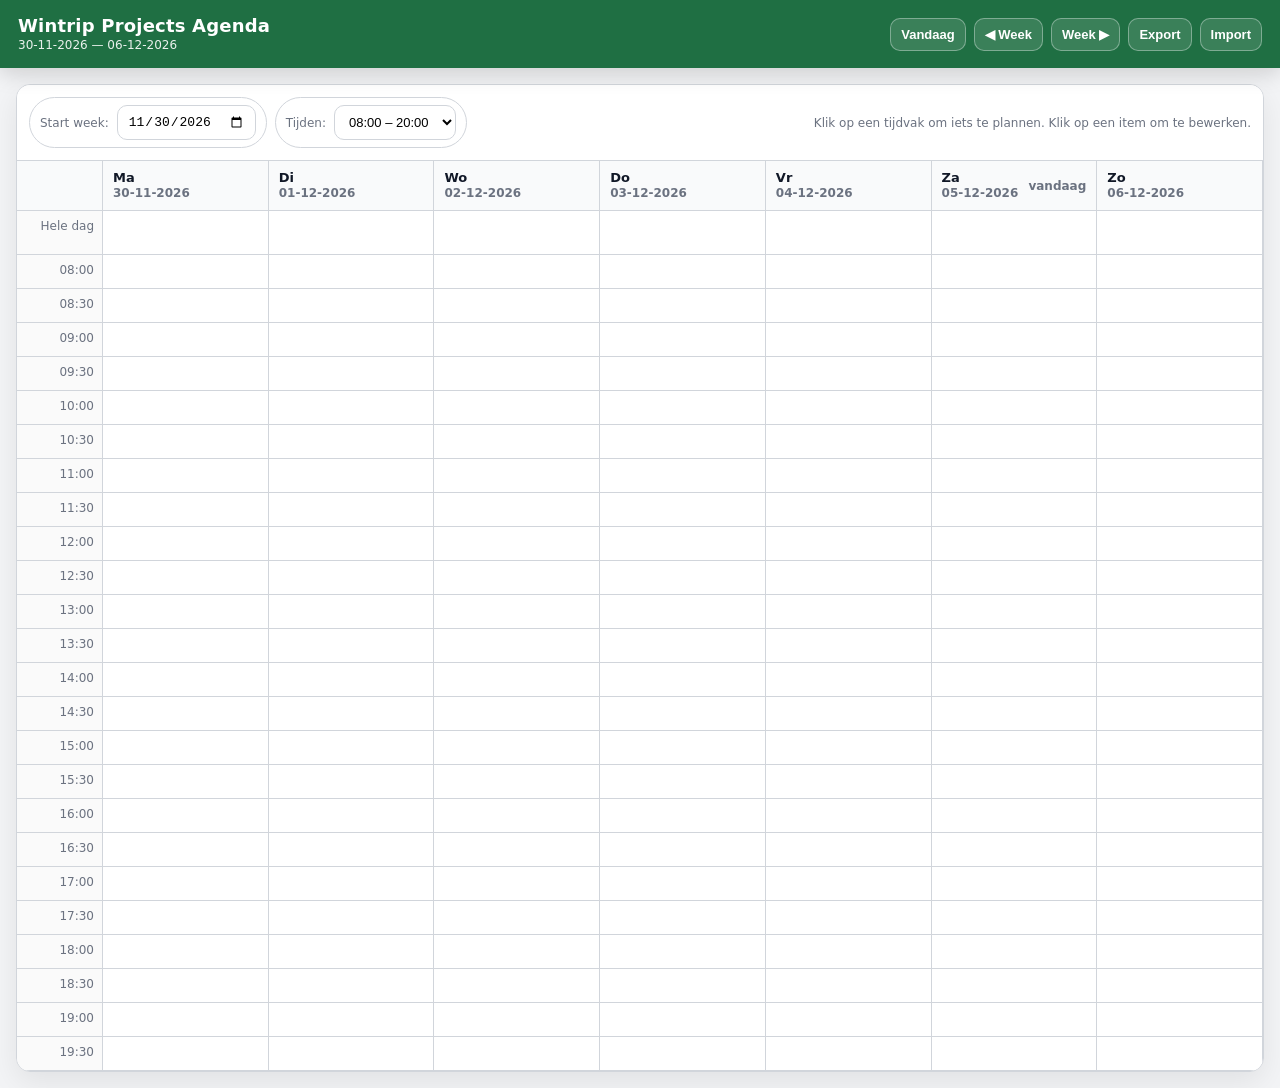
<file: agenda.html>
<!doctype html>
<html lang="nl">
<head>
  <meta charset="utf-8" />
  <meta name="viewport" content="width=device-width, initial-scale=1" />
  <title>Wintrip Projects Agenda</title>
  <style>
    :root{
      --excel-header-bg:#1f6f43;
      --excel-header-fg:#ffffff;
      --grid-border:#d1d5db;
      --bg:#f3f4f6;
      --sheet-bg:#ffffff;
      --text:#111827;
      --muted:#6b7280;
      --accent:#2563eb;
      --danger:#dc2626;

      --cell-h: 34px;
      --time-col-w: 86px;
      --day-col-w: 1fr;
      --radius: 14px;
      --shadow: 0 10px 30px rgba(0,0,0,.08);
      --font: system-ui, -apple-system, Segoe UI, Roboto, Helvetica, Arial, "Apple Color Emoji","Segoe UI Emoji";
    }

    *{ box-sizing: border-box; }
    body{
      margin:0;
      font-family: var(--font);
      color: var(--text);
      background: var(--bg);
    }

    /* Topbar */
    .topbar{
      background: var(--excel-header-bg);
      color: var(--excel-header-fg);
      padding: 16px 18px;
      display:flex;
      align-items:center;
      justify-content:space-between;
      gap:12px;
      position: sticky;
      top: 0;
      z-index: 10;
      box-shadow: 0 6px 20px rgba(0,0,0,.15);
    }
    .title{
      font-size: 18px;
      font-weight: 700;
      letter-spacing: .2px;
      display:flex;
      align-items:center;
      gap:10px;
      white-space: nowrap;
    }
    .subtitle{
      font-size: 12px;
      opacity:.9;
      margin-top:2px;
    }
    .topbar-left{
      display:flex;
      flex-direction:column;
      line-height:1.15;
      min-width: 240px;
    }
    .topbar-right{
      display:flex;
      gap:8px;
      flex-wrap:wrap;
      justify-content:flex-end;
      align-items:center;
    }
    .btn{
      border: 1px solid rgba(255,255,255,.35);
      background: rgba(255,255,255,.12);
      color: #fff;
      padding: 8px 10px;
      border-radius: 10px;
      cursor:pointer;
      font-weight:600;
      font-size: 13px;
      transition: transform .05s ease, background .15s ease;
      user-select:none;
    }
    .btn:hover{ background: rgba(255,255,255,.18); }
    .btn:active{ transform: translateY(1px); }

    /* Layout container */
    .wrap{
      padding: 16px;
      max-width: 1400px;
      margin: 0 auto;
    }
    .panel{
      background: var(--sheet-bg);
      border: 1px solid var(--grid-border);
      border-radius: var(--radius);
      box-shadow: var(--shadow);
      overflow:hidden;
    }

    /* Controls row */
    .controls{
      display:flex;
      gap:10px;
      flex-wrap:wrap;
      align-items:center;
      justify-content:space-between;
      padding: 12px 12px;
      border-bottom: 1px solid var(--grid-border);
      background: #fff;
    }
    .controls .group{
      display:flex;
      gap:8px;
      align-items:center;
      flex-wrap:wrap;
    }
    .chip{
      border: 1px solid var(--grid-border);
      background:#fff;
      padding: 7px 10px;
      border-radius: 999px;
      font-size: 13px;
      display:flex;
      gap:8px;
      align-items:center;
    }
    input[type="date"], select{
      border: 1px solid var(--grid-border);
      border-radius: 10px;
      padding: 8px 10px;
      font-size: 13px;
      background:#fff;
    }
    .small{
      font-size: 12px;
      color: var(--muted);
    }

    /* Calendar grid */
    .grid{
      display:grid;
      grid-template-columns: var(--time-col-w) repeat(7, var(--day-col-w));
      width:100%;
    }
    .cell{
      border-right: 1px solid var(--grid-border);
      border-bottom: 1px solid var(--grid-border);
      min-height: var(--cell-h);
      position: relative;
      background:#fff;
    }
    .cell.time{
      background:#fafafa;
      color: var(--muted);
      font-size: 12px;
      padding: 8px 8px;
      border-right: 1px solid var(--grid-border);
      display:flex;
      align-items:flex-start;
      justify-content:flex-end;
      font-variant-numeric: tabular-nums;
    }
    .cell.header{
      background:#f9fafb;
      font-weight: 700;
      font-size: 13px;
      padding: 10px 10px;
      min-height: 44px;
      display:flex;
      align-items:center;
      justify-content:space-between;
      gap:10px;
    }
    .cell.header .dow{
      display:flex;
      flex-direction:column;
      line-height:1.05;
    }
    .cell.header .dow span{
      font-weight: 600;
      color: var(--muted);
      font-size: 12px;
      margin-top: 2px;
    }

    .slot{
      cursor: pointer;
    }
    .slot:hover{
      background: #f8fafc;
    }
    .nowline{
      position:absolute;
      left:0;
      right:0;
      height:2px;
      background: var(--danger);
      opacity:.65;
      pointer-events:none;
      z-index: 4;
    }

    /* Event chips */
    .event{
      position:absolute;
      left: 6px;
      right: 6px;
      border-radius: 10px;
      background: rgba(37,99,235,.10);
      border: 1px solid rgba(37,99,235,.25);
      padding: 6px 8px;
      overflow:hidden;
      z-index: 3;
      box-shadow: 0 6px 14px rgba(0,0,0,.07);
    }
    .event .t{
      font-weight: 700;
      font-size: 12.5px;
      white-space: nowrap;
      overflow:hidden;
      text-overflow: ellipsis;
    }
    .event .m{
      margin-top: 2px;
      font-size: 11.5px;
      color: var(--muted);
      white-space: nowrap;
      overflow:hidden;
      text-overflow: ellipsis;
    }
    .event.allDay{
      background: rgba(31,111,67,.10);
      border-color: rgba(31,111,67,.25);
    }
    .event:hover{
      filter: brightness(0.98);
    }

    /* Modal */
    .modal-backdrop{
      position: fixed;
      inset: 0;
      background: rgba(0,0,0,.35);
      display:none;
      align-items:center;
      justify-content:center;
      padding: 18px;
      z-index: 50;
    }
    .modal{
      width: min(640px, 100%);
      background:#fff;
      border-radius: 18px;
      box-shadow: 0 20px 60px rgba(0,0,0,.25);
      overflow:hidden;
      border: 1px solid rgba(0,0,0,.08);
    }
    .modal-header{
      padding: 14px 16px;
      background:#f9fafb;
      border-bottom: 1px solid var(--grid-border);
      display:flex;
      align-items:center;
      justify-content:space-between;
      gap: 10px;
    }
    .modal-header .h{
      font-weight: 800;
      font-size: 14px;
    }
    .modal-body{
      padding: 14px 16px 16px;
      display:grid;
      gap: 10px;
    }
    .row{
      display:grid;
      grid-template-columns: 120px 1fr;
      gap:10px;
      align-items:center;
    }
    .row label{
      font-size: 12.5px;
      color: var(--muted);
      font-weight: 600;
    }
    .row input[type="text"],
    .row input[type="time"],
    .row textarea{
      border: 1px solid var(--grid-border);
      border-radius: 12px;
      padding: 10px 12px;
      font-size: 14px;
      width:100%;
      outline:none;
    }
    .row textarea{
      min-height: 90px;
      resize: vertical;
    }
    .inline{
      display:flex;
      gap:10px;
      align-items:center;
      flex-wrap:wrap;
    }
    .checkbox{
      display:flex;
      align-items:center;
      gap:8px;
      user-select:none;
    }
    .modal-footer{
      padding: 12px 16px;
      border-top: 1px solid var(--grid-border);
      display:flex;
      align-items:center;
      justify-content:space-between;
      gap:10px;
      background:#fff;
    }
    .btn2{
      border: 1px solid var(--grid-border);
      background:#fff;
      color: var(--text);
      padding: 9px 12px;
      border-radius: 12px;
      cursor:pointer;
      font-weight: 700;
      font-size: 13px;
    }
    .btn2.primary{
      background: var(--accent);
      color:#fff;
      border-color: rgba(0,0,0,.0);
    }
    .btn2.danger{
      background:#fff;
      color: var(--danger);
      border-color: rgba(220,38,38,.35);
    }
    .btn2:active{ transform: translateY(1px); }

    .hint{
      font-size: 12px;
      color: var(--muted);
    }

    /* Responsive */
    @media (max-width: 900px){
      :root{ --time-col-w: 68px; }
      .cell.header{ min-height: 52px; }
      .row{ grid-template-columns: 1fr; }
      .row label{ margin-top: 6px; }
    }
  </style>
</head>
<body>
  <div class="topbar">
    <div class="topbar-left">
      <div class="title">Wintrip Projects Agenda</div>
      <div class="subtitle" id="weekLabel">Week</div>
    </div>
    <div class="topbar-right">
      <button class="btn" id="todayBtn">Vandaag</button>
      <button class="btn" id="prevBtn">◀︎ Week</button>
      <button class="btn" id="nextBtn">Week ▶︎</button>
      <button class="btn" id="exportBtn">Export</button>
      <button class="btn" id="importBtn">Import</button>
      <input type="file" id="fileInput" accept="application/json" style="display:none" />
    </div>
  </div>

  <div class="wrap">
    <div class="panel">
      <div class="controls">
        <div class="group">
          <div class="chip">
            <span class="small">Start week:</span>
            <input type="date" id="weekStartInput" />
          </div>
          <div class="chip">
            <span class="small">Tijden:</span>
            <select id="rangeSelect">
              <option value="08-20">08:00 – 20:00</option>
              <option value="06-22">06:00 – 22:00</option>
              <option value="00-24">00:00 – 24:00</option>
            </select>
          </div>
        </div>
        <div class="group">
          <div class="hint">Klik op een tijdvak om iets te plannen. Klik op een item om te bewerken.</div>
        </div>
      </div>

      <div style="position:relative">
        <div id="calendar" class="grid"></div>
        <div id="nowLine" class="nowline" style="display:none"></div>
      </div>
    </div>
  </div>

  <!-- Modal -->
  <div class="modal-backdrop" id="backdrop" aria-hidden="true">
    <div class="modal" role="dialog" aria-modal="true" aria-labelledby="modalTitle">
      <div class="modal-header">
        <div class="h" id="modalTitle">Agenda-item</div>
        <button class="btn2" id="closeModalBtn" title="Sluiten">✕</button>
      </div>
      <div class="modal-body">
        <div class="row">
          <label for="fTitle">Titel</label>
          <input type="text" id="fTitle" placeholder="Bijv. Overleg, repetitie, bellen..." />
        </div>

        <div class="row">
          <label>Datum & tijd</label>
          <div class="inline">
            <div class="checkbox">
              <input type="checkbox" id="fAllDay" />
              <label for="fAllDay" style="margin:0;color:var(--text);font-weight:700;">Hele dag</label>
            </div>
            <span class="small" id="fDateLabel"></span>
          </div>
        </div>

        <div class="row" id="timeRow">
          <label>Tijd</label>
          <div class="inline">
            <input type="time" id="fStart" />
            <span class="small">tot</span>
            <input type="time" id="fEnd" />
          </div>
        </div>

        <div class="row">
          <label for="fDesc">Beschrijving</label>
          <textarea id="fDesc" placeholder="Notities..."></textarea>
        </div>
      </div>

      <div class="modal-footer">
        <div class="inline" style="gap:8px;">
          <button class="btn2 danger" id="deleteBtn" style="display:none;">Verwijderen</button>
          <span class="hint" id="saveHint">Wordt automatisch opgeslagen.</span>
        </div>
        <div class="inline">
          <button class="btn2" id="cancelBtn">Annuleren</button>
          <button class="btn2 primary" id="saveBtn">Opslaan</button>
        </div>
      </div>
    </div>
  </div>

<script>
(() => {
  // ====== Config ======
  const STORAGE_KEY = "wintrip_agenda_v1";
  const DOW = ["Ma", "Di", "Wo", "Do", "Vr", "Za", "Zo"];
  const DOW_LONG = ["Maandag","Dinsdag","Woensdag","Donderdag","Vrijdag","Zaterdag","Zondag"];
  const HALF_HOUR = 30;

  // ====== State ======
  /** events: {id, date:'YYYY-MM-DD', allDay:boolean, start:'HH:MM', end:'HH:MM', title, desc} */
  let events = loadEvents();
  let weekStart = startOfWeek(new Date()); // Monday
  let range = { start: 8, end: 20 };
  let activeEditId = null;       // if editing existing event
  let clickedContext = null;     // {date, start, end} for new event defaults

  // ====== Elements ======
  const calEl = document.getElementById("calendar");
  const weekLabelEl = document.getElementById("weekLabel");
  const weekStartInput = document.getElementById("weekStartInput");
  const rangeSelect = document.getElementById("rangeSelect");
  const nowLine = document.getElementById("nowLine");

  const backdrop = document.getElementById("backdrop");
  const closeModalBtn = document.getElementById("closeModalBtn");
  const cancelBtn = document.getElementById("cancelBtn");
  const saveBtn = document.getElementById("saveBtn");
  const deleteBtn = document.getElementById("deleteBtn");

  const fTitle = document.getElementById("fTitle");
  const fAllDay = document.getElementById("fAllDay");
  const fDateLabel = document.getElementById("fDateLabel");
  const timeRow = document.getElementById("timeRow");
  const fStart = document.getElementById("fStart");
  const fEnd = document.getElementById("fEnd");
  const fDesc = document.getElementById("fDesc");

  // Top buttons
  document.getElementById("todayBtn").addEventListener("click", () => {
    weekStart = startOfWeek(new Date());
    syncWeekInput();
    render();
  });
  document.getElementById("prevBtn").addEventListener("click", () => {
    weekStart = addDays(weekStart, -7);
    syncWeekInput();
    render();
  });
  document.getElementById("nextBtn").addEventListener("click", () => {
    weekStart = addDays(weekStart, 7);
    syncWeekInput();
    render();
  });

  // Export/Import
  document.getElementById("exportBtn").addEventListener("click", exportJSON);
  document.getElementById("importBtn").addEventListener("click", () => document.getElementById("fileInput").click());
  document.getElementById("fileInput").addEventListener("change", importJSON);

  // Controls
  rangeSelect.addEventListener("change", () => {
    const v = rangeSelect.value;
    if (v === "08-20") range = {start:8,end:20};
    if (v === "06-22") range = {start:6,end:22};
    if (v === "00-24") range = {start:0,end:24};
    render();
  });
  weekStartInput.addEventListener("change", () => {
    if (!weekStartInput.value) return;
    // Treat input as date; normalize to monday of that week (nice & consistent)
    weekStart = startOfWeek(new Date(weekStartInput.value + "T12:00:00"));
    syncWeekInput();
    render();
  });

  // Modal handlers
  closeModalBtn.addEventListener("click", closeModal);
  cancelBtn.addEventListener("click", closeModal);
  backdrop.addEventListener("click", (e) => { if (e.target === backdrop) closeModal(); });

  fAllDay.addEventListener("change", () => {
    timeRow.style.display = fAllDay.checked ? "none" : "";
  });

  saveBtn.addEventListener("click", () => {
    const payload = readForm();
    if (!payload.title.trim()) payload.title = "(zonder titel)";

    if (activeEditId) {
      events = events.map(ev => ev.id === activeEditId ? ({...ev, ...payload, id: activeEditId}) : ev);
    } else {
      events.push({ id: cryptoId(), ...payload });
    }
    persist();
    closeModal();
    render();
  });

  deleteBtn.addEventListener("click", () => {
    if (!activeEditId) return;
    events = events.filter(ev => ev.id !== activeEditId);
    persist();
    closeModal();
    render();
  });

  // ====== Init ======
  syncWeekInput();
  syncRangeSelect();
  render();
  setInterval(() => { positionNowLine(); }, 30_000);

  // ====== Render ======
  function render(){
    calEl.innerHTML = "";

    // Header row
    calEl.appendChild(headerCell(""));
    for (let d = 0; d < 7; d++){
      const date = addDays(weekStart, d);
      const day = DOW[d];
      const dd = pad2(date.getDate());
      const mm = pad2(date.getMonth() + 1);
      const yyyy = date.getFullYear();

      const c = headerCell("");
      c.classList.add("header");
      c.innerHTML = `
        <div class="dow">
          <div>${day}</div>
          <span>${dd}-${mm}-${yyyy}</span>
        </div>
        <div class="small">${isToday(date) ? "vandaag" : ""}</div>
      `;
      calEl.appendChild(c);
    }

    // All-day row label
    calEl.appendChild(timeCell("Hele dag"));
    for (let d = 0; d < 7; d++){
      const date = fmtDate(addDays(weekStart, d));
      const slot = slotCell({ date, start: "00:00", end: "23:59", allDayRow: true });
      slot.style.minHeight = "44px";
      calEl.appendChild(slot);
    }

    // Time grid (half-hour)
    const slots = buildSlots(range.start, range.end); // ["08:00", "08:30", ...]
    for (let i = 0; i < slots.length; i++){
      const t = slots[i];

      calEl.appendChild(timeCell(t));
      for (let d = 0; d < 7; d++){
        const dateObj = addDays(weekStart, d);
        const date = fmtDate(dateObj);

        const start = t;
        const end = addMinutesToTime(t, HALF_HOUR);

        calEl.appendChild(slotCell({ date, start, end }));
      }
    }

    // Labels
    const endWeek = addDays(weekStart, 6);
    weekLabelEl.textContent = `${fmtHuman(weekStart)} — ${fmtHuman(endWeek)}`;

    // Place events
    renderEvents();

    // Now line
    positionNowLine();
  }

  function headerCell(text){
    const c = document.createElement("div");
    c.className = "cell header";
    c.textContent = text;
    return c;
  }
  function timeCell(text){
    const c = document.createElement("div");
    c.className = "cell time";
    c.textContent = text;
    return c;
  }
  function slotCell(ctx){
    const c = document.createElement("div");
    c.className = "cell slot";
    c.dataset.date = ctx.date;
    c.dataset.start = ctx.start;
    c.dataset.end = ctx.end;
    c.dataset.alldayrow = ctx.allDayRow ? "1" : "0";

    c.addEventListener("click", () => {
      // new event in this slot
      const isAllDayRow = c.dataset.alldayrow === "1";
      const start = isAllDayRow ? "09:00" : c.dataset.start;
      const end = isAllDayRow ? "17:00" : c.dataset.end;

      clickedContext = { date: c.dataset.date, start, end, allDay: isAllDayRow };
      openModalForNew(clickedContext);
    });

    return c;
  }

  function renderEvents(){
    // remove old chips
    calEl.querySelectorAll(".event").forEach(el => el.remove());

    const ws = fmtDate(weekStart);
    const we = fmtDate(addDays(weekStart, 6));

    // Only render events that fall within visible week
    const visible = events.filter(ev => ev.date >= ws && ev.date <= we);

    for (const ev of visible){
      if (ev.allDay){
        // Put in all-day row cell
        const cell = findCell(ev.date, "00:00", "23:59", true);
        if (!cell) continue;
        const chip = makeEventChip(ev);
        chip.classList.add("allDay");
        chip.style.position = "relative";
        chip.style.left = "6px";
        chip.style.right = "6px";
        chip.style.top = "6px";
        chip.style.marginBottom = "6px";
        chip.style.height = "auto";
        chip.style.zIndex = "3";
        cell.appendChild(chip);
      } else {
        // Position inside day column overlay: easiest = attach chip to starting slot cell and stretch
        const startCell = findCell(ev.date, ev.start, addMinutesToTime(ev.start, HALF_HOUR), false);
        if (!startCell) continue;

        const minutesFromStart = timeToMinutes(ev.start) - range.start * 60;
        const dur = Math.max(30, timeToMinutes(ev.end) - timeToMinutes(ev.start));

        // cell height represents 30 minutes
        const top = (minutesFromStart / 30) * parseInt(getComputedStyle(document.documentElement).getPropertyValue('--cell-h'));
        const height = (dur / 30) * parseInt(getComputedStyle(document.documentElement).getPropertyValue('--cell-h')) - 2;

        // Find the column container: we’ll anchor to the first timeslot cell of the day (08:00-ish) by using the first matching cell for that date in time grid.
        const anchor = findFirstTimeCellForDate(ev.date);
        if (!anchor) continue;

        // Create absolutely-positioned chip inside anchor's parent stacking context:
        // We need a wrapper that spans the entire column. We'll create (or reuse) a column overlay.
        const overlay = ensureColumnOverlay(ev.date, anchor);
        const chip = makeEventChip(ev);
        chip.style.top = `${top + 1}px`;
        chip.style.height = `${Math.max(30, height)}px`;
        overlay.appendChild(chip);
      }
    }

    // Avoid overlay blocking clicks
    calEl.querySelectorAll(".colOverlay").forEach(ov => {
      ov.style.pointerEvents = "none";
      ov.querySelectorAll(".event").forEach(ch => ch.style.pointerEvents = "auto");
    });
  }

  function ensureColumnOverlay(date, anchorCell){
    const key = `overlay_${date}`;
    let ov = calEl.querySelector(`[data-overlay="${key}"]`);
    if (ov) return ov;

    // anchorCell is one grid cell; its column area is spread across many rows.
    // We'll create an overlay element positioned over the whole visible time area for that day column.
    // We'll compute its position relative to the calendar container.
    const calRect = calEl.getBoundingClientRect();
    const anchorRect = anchorCell.getBoundingClientRect();

    const headerRowCount = 2; // header + all-day row
    const slotCount = buildSlots(range.start, range.end).length;
    const cellH = parseInt(getComputedStyle(document.documentElement).getPropertyValue('--cell-h'));

    // Column top starts after header+allday rows in DOM, but easier: start at the first timeslot cell rect top
    const firstTimeCell = findFirstTimeCellForDate(date);
    const firstRect = firstTimeCell.getBoundingClientRect();

    // height spans all time slots
    const height = slotCount * cellH;

    ov = document.createElement("div");
    ov.className = "colOverlay";
    ov.dataset.overlay = key;
    ov.style.position = "absolute";
    ov.style.left = `${anchorRect.left - calRect.left}px`;
    ov.style.top = `${firstRect.top - calRect.top}px`;
    ov.style.width = `${anchorRect.width}px`;
    ov.style.height = `${height}px`;
    ov.style.zIndex = "2";

    // Put overlay inside the calendar's parent positioned container
    calEl.parentElement.style.position = "relative";
    calEl.parentElement.appendChild(ov);
    return ov;
  }

  function makeEventChip(ev){
    const chip = document.createElement("div");
    chip.className = "event" + (ev.allDay ? " allDay" : "");
    chip.innerHTML = `
      <div class="t">${escapeHtml(ev.title || "(zonder titel)")}</div>
      <div class="m">${ev.allDay ? "Hele dag" : `${ev.start}–${ev.end}`}${ev.desc ? " • " + escapeHtml(ev.desc) : ""}</div>
    `;
    chip.addEventListener("click", (e) => {
      e.stopPropagation();
      openModalForEdit(ev.id);
    });
    return chip;
  }

  function findCell(date, start, end, allDayRow){
    return calEl.querySelector(`.cell.slot[data-date="${date}"][data-start="${start}"][data-end="${end}"][data-alldayrow="${allDayRow ? "1":"0"}"]`);
  }
  function findFirstTimeCellForDate(date){
    // First regular time cell for this date: use the first slot with the earliest start in range
    const earliest = `${pad2(range.start)}:00`;
    const next = addMinutesToTime(earliest, HALF_HOUR);
    return findCell(date, earliest, next, false);
  }

  // ====== Modal logic ======
  function openModalForNew(ctx){
    activeEditId = null;
    deleteBtn.style.display = "none";

    fTitle.value = "";
    fDesc.value = "";
    fAllDay.checked = !!ctx.allDay;

    fDateLabel.textContent = `${humanDay(ctx.date)} (${ctx.date})`;
    fStart.value = ctx.start;
    fEnd.value = ctx.end;

    timeRow.style.display = fAllDay.checked ? "none" : "";

    openModal(`Nieuw item`);
    fTitle.focus();
  }

  function openModalForEdit(id){
    const ev = events.find(e => e.id === id);
    if (!ev) return;

    activeEditId = id;
    deleteBtn.style.display = "";

    fTitle.value = ev.title || "";
    fDesc.value = ev.desc || "";
    fAllDay.checked = !!ev.allDay;
    fDateLabel.textContent = `${humanDay(ev.date)} (${ev.date})`;

    fStart.value = ev.start || "09:00";
    fEnd.value = ev.end || addMinutesToTime(fStart.value, HALF_HOUR);

    timeRow.style.display = fAllDay.checked ? "none" : "";

    openModal(`Bewerk item`);
    fTitle.focus();
  }

  function openModal(title){
    document.getElementById("modalTitle").textContent = title;
    backdrop.style.display = "flex";
    backdrop.setAttribute("aria-hidden","false");
  }
  function closeModal(){
    backdrop.style.display = "none";
    backdrop.setAttribute("aria-hidden","true");
    activeEditId = null;
    clickedContext = null;
  }

  function readForm(){
    const date = extractDateFromLabel();
    const allDay = !!fAllDay.checked;

    let start = fStart.value || (clickedContext?.start ?? "09:00");
    let end = fEnd.value || (clickedContext?.end ?? addMinutesToTime(start, HALF_HOUR));

    // If user didn't touch times, we keep defaults based on clicked slot (already loaded).
    // Sanity: if end <= start, fix to +30 minutes
    if (!allDay && timeToMinutes(end) <= timeToMinutes(start)){
      end = addMinutesToTime(start, HALF_HOUR);
    }

    return {
      date,
      allDay,
      start: allDay ? "00:00" : start,
      end: allDay ? "23:59" : end,
      title: fTitle.value.trim(),
      desc: fDesc.value.trim()
    };
  }

  function extractDateFromLabel(){
    // label contains "... (YYYY-MM-DD)"
    const m = fDateLabel.textContent.match(/\((\d{4}-\d{2}-\d{2})\)/);
    return m ? m[1] : fmtDate(weekStart);
  }

  // ====== Storage ======
  function loadEvents(){
    try{
      const raw = localStorage.getItem(STORAGE_KEY);
      if (!raw) return [];
      const parsed = JSON.parse(raw);
      return Array.isArray(parsed) ? parsed : [];
    }catch{
      return [];
    }
  }
  function persist(){
    localStorage.setItem(STORAGE_KEY, JSON.stringify(events));
  }

  // ====== Export / Import ======
  function exportJSON(){
    const data = {
      exportedAt: new Date().toISOString(),
      version: 1,
      events
    };
    const blob = new Blob([JSON.stringify(data, null, 2)], {type:"application/json"});
    const a = document.createElement("a");
    a.href = URL.createObjectURL(blob);
    a.download = "wintrip-agenda-export.json";
    document.body.appendChild(a);
    a.click();
    a.remove();
    URL.revokeObjectURL(a.href);
  }

  function importJSON(e){
    const file = e.target.files?.[0];
    e.target.value = "";
    if (!file) return;

    const reader = new FileReader();
    reader.onload = () => {
      try{
        const data = JSON.parse(String(reader.result || "{}"));
        if (Array.isArray(data)) {
          events = data;
        } else if (data && Array.isArray(data.events)) {
          events = data.events;
        } else {
          alert("Dit bestand lijkt geen agenda-export te zijn.");
          return;
        }
        // minimal cleanup
        events = events
          .filter(x => x && x.date)
          .map(x => ({
            id: x.id || cryptoId(),
            date: x.date,
            allDay: !!x.allDay,
            start: x.start || "09:00",
            end: x.end || addMinutesToTime(x.start || "09:00", HALF_HOUR),
            title: x.title || "",
            desc: x.desc || ""
          }));
        persist();
        // overlays might exist: remove them
        document.querySelectorAll(".colOverlay").forEach(el => el.remove());
        render();
      }catch{
        alert("Import mislukt: ongeldige JSON.");
      }
    };
    reader.readAsText(file);
  }

  // ====== Now line ======
  function positionNowLine(){
    // Only show if current date is in this week and within range
    const now = new Date();
    const today = fmtDate(now);
    const ws = fmtDate(weekStart);
    const we = fmtDate(addDays(weekStart, 6));
    if (today < ws || today > we) {
      nowLine.style.display = "none";
      return;
    }

    const mins = now.getHours()*60 + now.getMinutes();
    const startM = range.start * 60;
    const endM = range.end * 60;

    if (mins < startM || mins > endM){
      nowLine.style.display = "none";
      return;
    }

    const anchor = findFirstTimeCellForDate(today);
    if (!anchor){
      nowLine.style.display = "none";
      return;
    }

    const calRect = calEl.getBoundingClientRect();
    const firstRect = anchor.getBoundingClientRect();

    const slotCount = buildSlots(range.start, range.end).length;
    const cellH = parseInt(getComputedStyle(document.documentElement).getPropertyValue('--cell-h'));
    const height = slotCount * cellH;

    const offset = ((mins - startM) / 30) * cellH;

    nowLine.style.display = "";
    nowLine.style.left = `${firstRect.left - calRect.left}px`;
    nowLine.style.width = `${firstRect.width}px`;
    nowLine.style.top = `${(firstRect.top - calRect.top) + offset}px`;
    nowLine.style.zIndex = "5";
  }

  // ====== Helpers ======
  function syncWeekInput(){
    weekStartInput.value = fmtDate(weekStart);
  }
  function syncRangeSelect(){
    const key = `${pad2(range.start)}-${pad2(range.end)}`;
    const map = { "08-20":"08-20", "06-22":"06-22", "00-24":"00-24" };
    rangeSelect.value = map[key] || "08-20";
  }

  function startOfWeek(d){
    const x = new Date(d);
    x.setHours(12,0,0,0);
    const day = (x.getDay() + 6) % 7; // Mon=0
    x.setDate(x.getDate() - day);
    return x;
  }
  function addDays(d, n){
    const x = new Date(d);
    x.setDate(x.getDate() + n);
    return x;
  }
  function fmtDate(d){
    const x = (d instanceof Date) ? d : new Date(d);
    const y = x.getFullYear();
    const m = pad2(x.getMonth()+1);
    const dd = pad2(x.getDate());
    return `${y}-${m}-${dd}`;
  }
  function fmtHuman(d){
    const x = (d instanceof Date) ? d : new Date(d);
    return `${pad2(x.getDate())}-${pad2(x.getMonth()+1)}-${x.getFullYear()}`;
  }
  function isToday(d){
    const n = new Date();
    return fmtDate(d) === fmtDate(n);
  }
  function buildSlots(startHour, endHour){
    const out = [];
    for (let h = startHour; h < endHour; h++){
      out.push(`${pad2(h)}:00`);
      out.push(`${pad2(h)}:30`);
    }
    return out;
  }
  function pad2(n){ return String(n).padStart(2,"0"); }
  function timeToMinutes(t){
    const [h,m] = (t || "00:00").split(":").map(Number);
    return (h*60) + (m||0);
  }
  function addMinutesToTime(t, mins){
    const total = timeToMinutes(t) + mins;
    const h = Math.floor((total % (24*60)) / 60);
    const m = (total % 60);
    return `${pad2(h)}:${pad2(m)}`;
  }
  function humanDay(iso){
    const d = new Date(iso + "T12:00:00");
    const idx = (d.getDay() + 6) % 7;
    return DOW_LONG[idx];
  }
  function cryptoId(){
    // small unique id; crypto.randomUUID when available
    if (crypto && crypto.randomUUID) return crypto.randomUUID();
    return "id_" + Math.random().toString(16).slice(2) + "_" + Date.now().toString(16);
  }
  function escapeHtml(s){
    return String(s ?? "")
      .replaceAll("&","&amp;")
      .replaceAll("<","&lt;")
      .replaceAll(">","&gt;")
      .replaceAll('"',"&quot;")
      .replaceAll("'","&#039;");
  }
})();
</script>
</body>
</html>
</file>
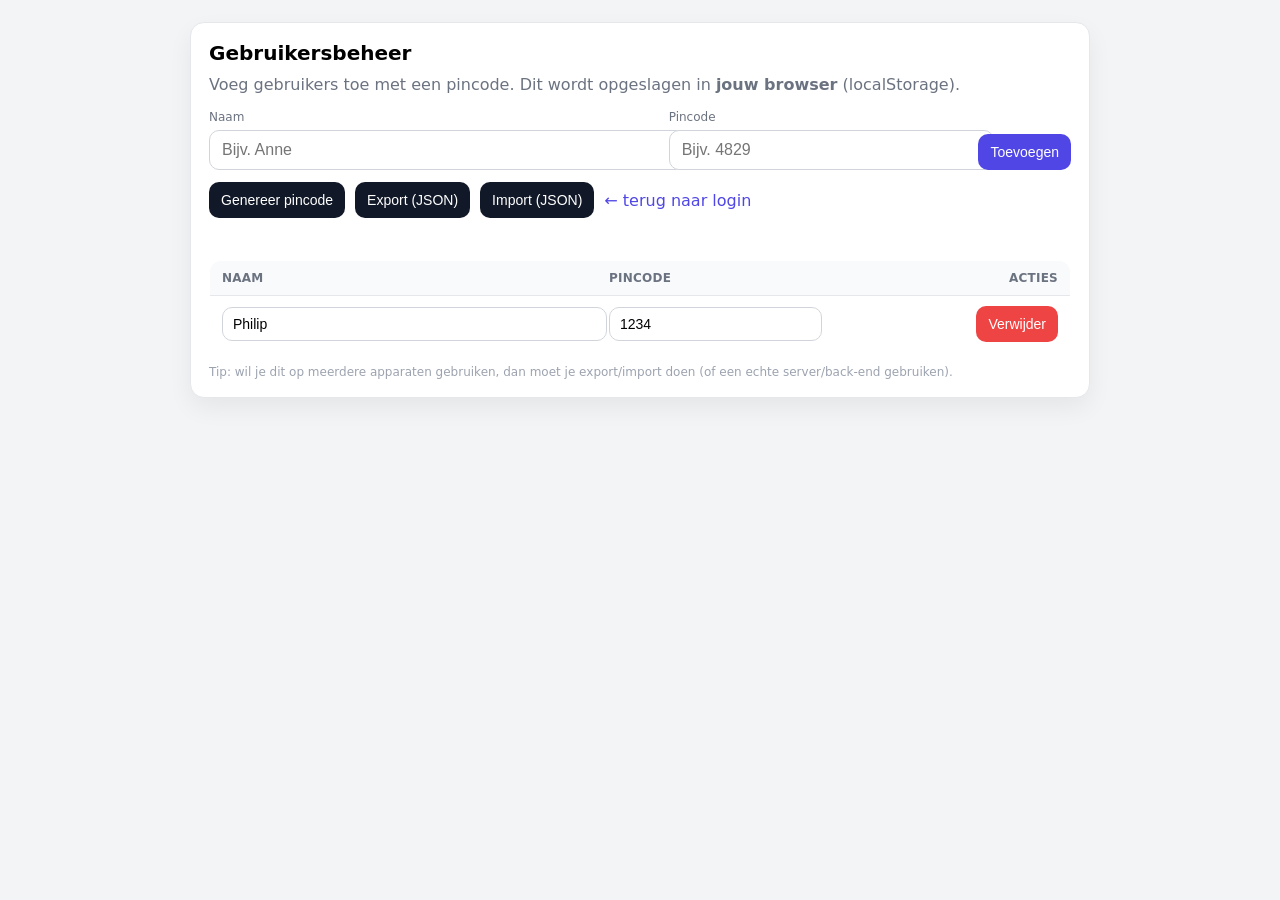
<file: gebruikers oud.html>
<!doctype html>
<html lang="nl">
<head>
  <meta charset="utf-8" />
  <meta name="viewport" content="width=device-width, initial-scale=1" />
  <title>Gebruikersbeheer</title>
  <style>
    body{font-family:system-ui,-apple-system,Segoe UI,Roboto,Arial; background:#f3f4f6; margin:0; padding:22px;}
    .wrap{max-width:900px; margin:0 auto;}
    .card{background:#fff; padding:18px; border:1px solid #e5e7eb; border-radius:14px; box-shadow:0 10px 25px rgba(0,0,0,.06);}
    h1{margin:0 0 10px; font-size:20px;}
    p{margin:0 0 16px; color:#6b7280;}
    .row{display:grid; grid-template-columns: 1.2fr 0.8fr auto; gap:10px; align-items:end;}
    label{display:block; font-size:12px; color:#6b7280; margin-bottom:6px;}
    input{width:100%; font-size:16px; padding:10px 12px; border:1px solid #d1d5db; border-radius:10px; outline:none;}
    input:focus{border-color:#4f46e5; box-shadow:0 0 0 4px rgba(79,70,229,.12);}
    button{padding:10px 12px; font-size:14px; border:0; border-radius:10px; background:#4f46e5; color:#fff; cursor:pointer;}
    button.secondary{background:#111827;}
    button.danger{background:#ef4444;}
    table{width:100%; border-collapse:collapse; margin-top:16px; overflow:hidden; border-radius:12px; border:1px solid #e5e7eb;}
    th, td{padding:10px 12px; border-bottom:1px solid #e5e7eb; text-align:left;}
    th{background:#f9fafb; font-size:12px; letter-spacing:.02em; color:#6b7280; text-transform:uppercase;}
    td input{font-size:14px; padding:8px 10px;}
    .actions{display:flex; gap:8px; justify-content:flex-end;}
    .hint{margin-top:12px; color:#9ca3af; font-size:12px;}
    .top-actions{display:flex; gap:10px; margin-top:12px; flex-wrap:wrap;}
    a{color:#4f46e5; text-decoration:none;}
    .ok{color:#10b981; font-size:13px; min-height:1.2em; margin-top:10px;}
  </style>
</head>
<body>
<div class="wrap">
  <div class="card">
    <h1>Gebruikersbeheer</h1>
    <p>Voeg gebruikers toe met een pincode. Dit wordt opgeslagen in <b>jouw browser</b> (localStorage).</p>

    <div class="row">
      <div>
        <label>Naam</label>
        <input id="name" placeholder="Bijv. Anne" />
      </div>
      <div>
        <label>Pincode</label>
        <input id="pin" inputmode="numeric" placeholder="Bijv. 4829" />
      </div>
      <div>
        <button id="add">Toevoegen</button>
      </div>
    </div>

    <div class="top-actions">
      <button class="secondary" id="gen">Genereer pincode</button>
      <button class="secondary" id="export">Export (JSON)</button>
      <button class="secondary" id="importBtn">Import (JSON)</button>
      <input id="importFile" type="file" accept="application/json" style="display:none" />
      <a href="index.html" style="align-self:center">← terug naar login</a>
    </div>

    <div id="ok" class="ok"></div>

    <table>
      <thead>
        <tr>
          <th style="width:45%">Naam</th>
          <th style="width:25%">Pincode</th>
          <th style="width:30%; text-align:right;">Acties</th>
        </tr>
      </thead>
      <tbody id="tbody"></tbody>
    </table>

    <div class="hint">
      Tip: wil je dit op meerdere apparaten gebruiken, dan moet je export/import doen (of een echte server/back-end gebruiken).
    </div>
  </div>
</div>

<script>
(function(){
  const USERS_KEY = "wwp_users";
  const $name = document.getElementById("name");
  const $pin = document.getElementById("pin");
  const $tbody = document.getElementById("tbody");
  const $ok = document.getElementById("ok");

  function showOk(text){
    $ok.textContent = text || "";
    if(text) setTimeout(()=>{ $ok.textContent = ""; }, 2500);
  }

  function load(){
    try{
      const raw = localStorage.getItem(USERS_KEY);
      if(!raw) return [{ name:"Philip", pin:"1234" }];
      const list = JSON.parse(raw);
      if(!Array.isArray(list) || list.length === 0) return [{ name:"Philip", pin:"1234" }];
      return list;
    }catch(e){
      return [{ name:"Philip", pin:"1234" }];
    }
  }

  function save(list){
    localStorage.setItem(USERS_KEY, JSON.stringify(list));
  }

  function render(){
    const list = load();
    $tbody.innerHTML = "";
    list.forEach((u, idx)=>{
      const tr = document.createElement("tr");

      const tdName = document.createElement("td");
      const inName = document.createElement("input");
      inName.value = u.name ?? "";
      inName.addEventListener("input", ()=>{
        const cur = load();
        cur[idx].name = inName.value;
        save(cur);
      });
      tdName.appendChild(inName);

      const tdPin = document.createElement("td");
      const inPin = document.createElement("input");
      inPin.value = u.pin ?? "";
      inPin.inputMode = "numeric";
      inPin.addEventListener("input", ()=>{
        const cur = load();
        cur[idx].pin = inPin.value;
        save(cur);
      });
      tdPin.appendChild(inPin);

      const tdAct = document.createElement("td");
      tdAct.style.textAlign = "right";
      const wrap = document.createElement("div");
      wrap.className = "actions";

      const del = document.createElement("button");
      del.className = "danger";
      del.textContent = "Verwijder";
      del.addEventListener("click", ()=>{
        const cur = load();
        cur.splice(idx,1);
        save(cur);
        render();
        showOk("Gebruiker verwijderd.");
      });

      wrap.appendChild(del);
      tdAct.appendChild(wrap);

      tr.appendChild(tdName);
      tr.appendChild(tdPin);
      tr.appendChild(tdAct);

      $tbody.appendChild(tr);
    });
  }

  function addUser(){
    const name = ($name.value || "").trim();
    const pin = ($pin.value || "").trim();
    if(!name || !pin){
      alert("Vul naam én pincode in.");
      return;
    }
    const list = load();

    // voorkom dubbele pincode
    if(list.some(u => String(u.pin) === String(pin))){
      alert("Deze pincode bestaat al. Kies een andere.");
      return;
    }

    list.push({ name, pin });
    save(list);
    $name.value = "";
    $pin.value = "";
    render();
    showOk("Gebruiker toegevoegd.");
  }

  function genPin(){
    // 4-cijferige pincode, niet beginnend met 0
    const pin = String(Math.floor(1000 + Math.random()*9000));
    $pin.value = pin;
    $pin.focus();
    showOk("Pincode gegenereerd.");
  }

  function exportJson(){
    const data = JSON.stringify(load(), null, 2);
    const blob = new Blob([data], {type:"application/json"});
    const url = URL.createObjectURL(blob);
    const a = document.createElement("a");
    a.href = url;
    a.download = "gebruikers.json";
    a.click();
    URL.revokeObjectURL(url);
  }

  function importJson(file){
    const reader = new FileReader();
    reader.onload = () => {
      try{
        const list = JSON.parse(String(reader.result || "[]"));
        if(!Array.isArray(list)) throw new Error("Geen lijst");
        // simpele validatie
        const cleaned = list
          .filter(x => x && typeof x === "object")
          .map(x => ({ name: String(x.name||"").trim(), pin: String(x.pin||"").trim() }))
          .filter(x => x.name && x.pin);

        if(cleaned.length === 0) throw new Error("Leeg/ongeldig");
        save(cleaned);
        render();
        showOk("Import gelukt.");
      }catch(e){
        alert("Import mislukt: ongeldige JSON.");
      }
    };
    reader.readAsText(file);
  }

  document.getElementById("add").addEventListener("click", addUser);
  document.getElementById("gen").addEventListener("click", genPin);
  document.getElementById("export").addEventListener("click", exportJson);

  const importFile = document.getElementById("importFile");
  document.getElementById("importBtn").addEventListener("click", ()=> importFile.click());
  importFile.addEventListener("change", (e)=>{
    const f = e.target.files && e.target.files[0];
    if(f) importJson(f);
    importFile.value = "";
  });

  // init
  render();
})();
</script>
</body>
</html>
</file>
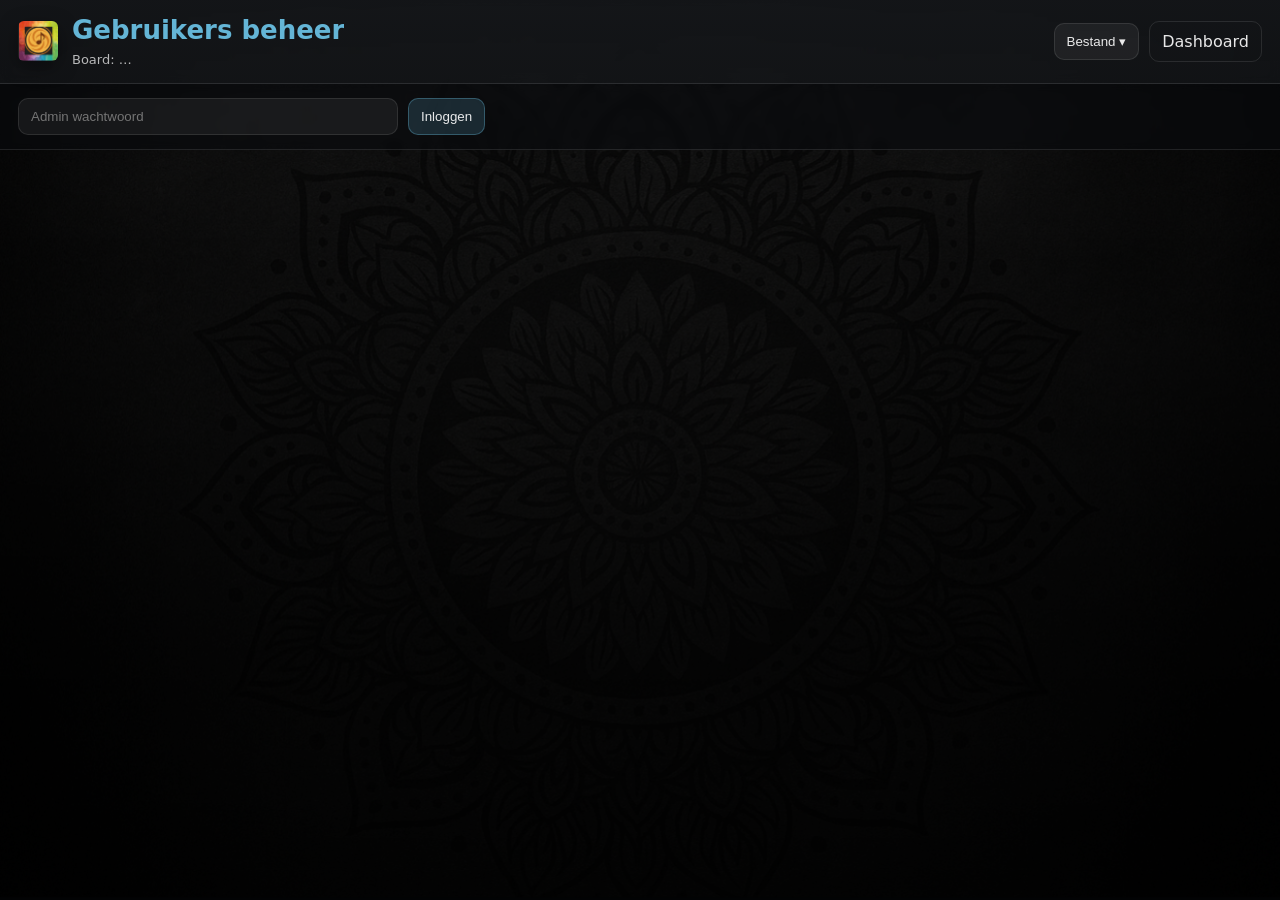
<file: gebruikers.html>
<!doctype html>
<html lang="nl">
<head>
  <meta charset="utf-8" />
  <meta name="viewport" content="width=device-width, initial-scale=1"/>
  <title>Gebruikers beheer | Wintrip Projects</title>

  <link rel="stylesheet" href="/assets/style.css?v=2">
  <script defer src="/assets/sortable.min.js?v=2"></script>
  <script defer src="/assets/gebruikers.js?v=2"></script>
</head>
<body class="bg">
  <header class="topbar">
    <img src="/assets/logo.png" class="logo" alt="Wintrip logo">
    <div class="titleWrap">
      <div class="title">Gebruikers beheer</div>
      <div class="subtitle" id="boardNameLabel">Board: …</div>
    </div>

    <nav class="menu">
      <button class="menuBtn" data-menu="fileMenu">Bestand ▾</button>
      <div class="menuPop" id="fileMenu" hidden>
        <button class="menuItem" id="mSave">Opslaan</button>
        <button class="menuItem" id="mSaveAs">Opslaan als…</button>
        <button class="menuItem" id="mOpen">Openen…</button>
        <div class="menuSep"></div>
        <button class="menuItem danger" id="mClear">Kolommen leegmaken</button>
      </div>

      <a class="menuBtn ghost" href="/login?next=/dashboard.html">Dashboard</a>
    </nav>
  </header>

  <div class="loginbar" id="loginbar">
    <input id="pw" type="password" placeholder="Admin wachtwoord">
    <button id="loginBtn" class="btn primary">Inloggen</button>
    <span id="loginMsg"></span>
  </div>

  <main class="board" id="board"></main>

  <div class="modal" id="modal" hidden>
    <div class="card">
      <div class="cardTitle">Tegel toevoegen / bewerken</div>

      <label>Icoon</label>
      <div class="iconGrid" id="iconGrid"></div>

      <label>Titel</label>
      <input id="title" type="text" />

      <label>Link</label>
      <input id="link" type="url" placeholder="https://..." />

      <label>Omschrijving</label>
      <textarea id="desc" rows="4"></textarea>

      <div class="modalBtns">
        <button id="deleteBtn" class="btn danger">Verwijderen</button>
        <button id="cancelBtn" class="btn">Annuleren</button>
        <button id="saveBtn" class="btn primary">Opslaan</button>
      </div>
    </div>
  </div>

  <div class="modal" id="promptModal" hidden>
    <div class="card">
      <div class="cardTitle" id="promptTitle">Naam</div>
      <label id="promptLabel">Bestandsnaam</label>
      <input id="promptInput" type="text" placeholder="bijv. mijn-board" />
      <div class="modalBtns">
        <button id="promptCancel" class="btn">Annuleren</button>
        <button id="promptOk" class="btn primary">OK</button>
      </div>
    </div>
  </div>

  <div class="modal" id="openModal" hidden>
    <div class="card">
      <div class="cardTitle">Openen</div>
      <div class="fileList" id="fileList"></div>
      <div class="modalBtns">
        <button id="openClose" class="btn">Sluiten</button>
      </div>
    </div>
  </div>
</body>
</html>
</file>
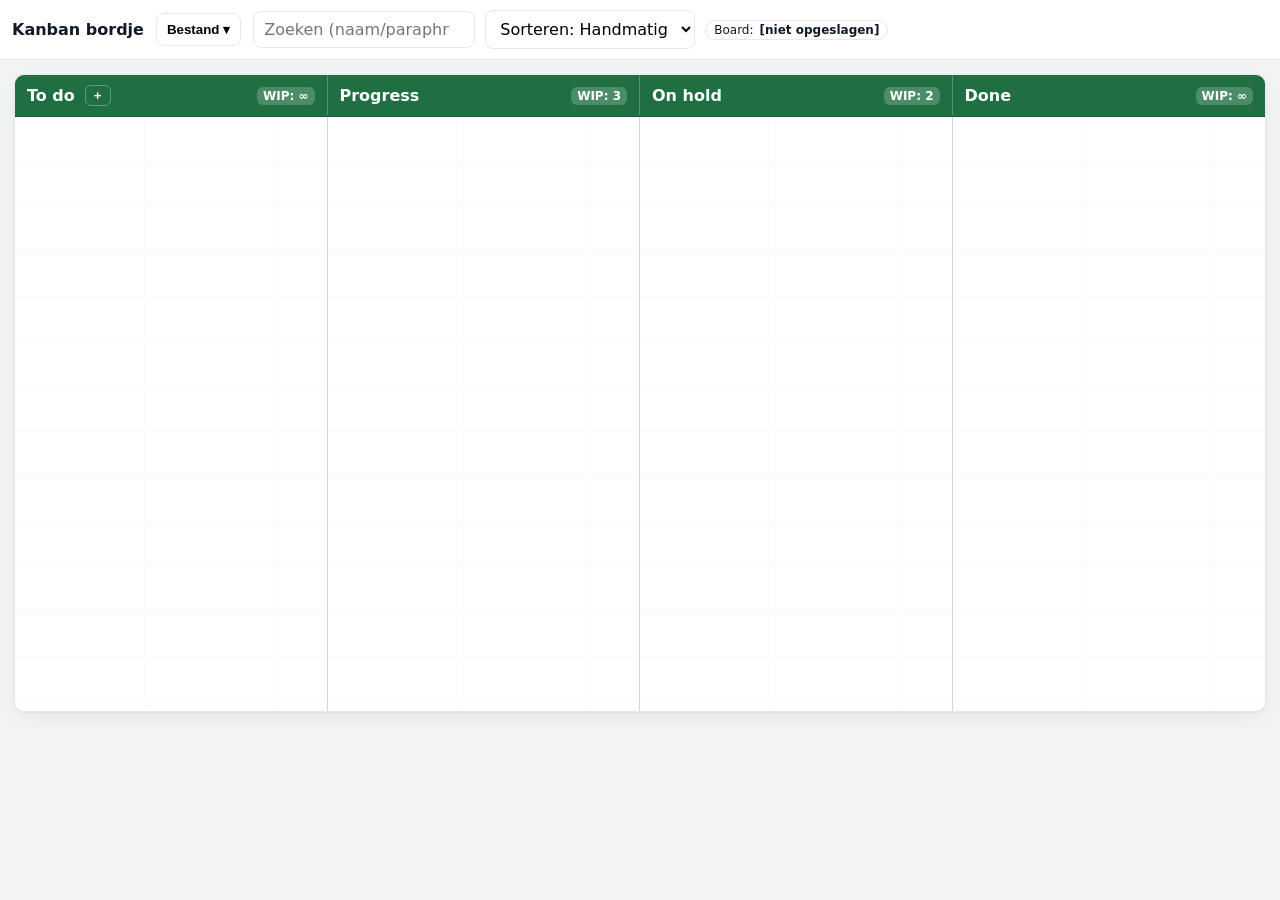
<file: Kanban.html>
<!doctype html>
<html lang="nl">
<head>
  <meta charset="utf-8" />
  <title>Kanban bordje</title>
  <meta name="viewport" content="width=device-width, initial-scale=1" />
  <style>
    :root{
      /* Excel-achtige stijl */
      --excel-header-bg:#1f6f43;
      --excel-header-fg:#ffffff;
      --grid-border:#d1d5db;
      --bg:#f3f4f6;
      --sheet-bg:#ffffff;

      /* Post-it kleuren */
      --note-yellow:#fffb8f;
      --note-yellow-hover:#fff37a;
      --note-border:#e2d66b;
      --note-green:#1f7a44;           /* donkergroen voor Done */
      --note-green-text:#ecfdf5;

      --text:#111827;
      --muted:#6b7280;
      --accent:#4f46e5;
      --danger:#b91c1c;
      --warning:#b45309;

      --shadow:0 1px 2px rgba(0,0,0,.05), 0 6px 18px rgba(0,0,0,.05);
    }

    *{ box-sizing:border-box; }
    html,body{ height:100%; }
    body{
      margin:0; font-family:system-ui,-apple-system,Segoe UI,Roboto,Arial,sans-serif;
      background:var(--bg); color:var(--text);
    }

    /* Bovenbalk */
    .topbar{
      display:flex; align-items:center; gap:12px;
      background:#fff; border-bottom:1px solid #e5e7eb;
      padding:10px 12px; position:sticky; top:0; z-index:50;
    }
    .app-title{ font-weight:700; }
    .spacer{ flex:1; }

    /* Bestand menu */
    .menu{
      position:relative;
    }
    .menu > button{
      border:1px solid #e5e7eb; background:#fff; padding:8px 10px; border-radius:8px; cursor:pointer; font-weight:600;
    }
    .menu-list{
      position:absolute; top:105%; left:0; min-width:240px; background:#fff; border:1px solid #e5e7eb; border-radius:12px;
      box-shadow:var(--shadow); padding:6px; display:none;
    }
    .menu.open .menu-list{ display:block; }
    .menu-list button, .menu-list label{
      width:100%; text-align:left; padding:8px 10px; cursor:pointer; border:none; background:transparent; border-radius:8px; display:flex; gap:8px; align-items:center;
    }
    .menu-list button:hover, .menu-list label:hover{ background:#f3f4f6; }

    /* Zoek & sorteer */
    .toolbar{
      display:flex; gap:10px; align-items:center; flex-wrap:wrap;
    }
    .input, select{
      border:1px solid #e5e7eb; border-radius:8px; padding:8px 10px; font:inherit; background:#fff;
    }
    .btn{ border:1px solid #e5e7eb; background:#fff; padding:8px 10px; border-radius:8px; cursor:pointer; font-weight:600; }
    .btn.primary{ background:var(--accent); color:#fff; border-color:var(--accent); }
    .btn.danger{ background:var(--danger); color:#fff; border-color:var(--danger); }
    .btn.warning{ background:var(--warning); color:#fff; border-color:var(--warning); }

    /* “Werkblad” container */
    .sheet{
      margin:14px; background:var(--sheet-bg); border:1px solid #e5e7eb; border-radius:10px; overflow:hidden; box-shadow:var(--shadow);
    }
    .sheet-header{
      display:grid; grid-auto-flow:column; grid-auto-columns:minmax(280px, 1fr);
      background:var(--excel-header-bg); color:var(--excel-header-fg);
      border-bottom:1px solid #145a33;
    }
    .col-head{
      padding:10px 12px; font-weight:700; display:flex; align-items:center; gap:10px; position:relative;
      border-right:1px solid rgba(255,255,255,.25);
    }
    .col-head:last-child{ border-right:none; }
    .col-head .wip{
      margin-left:auto; font-weight:600; font-size:12px; background:rgba(255,255,255,.2); padding:2px 6px; border-radius:6px; cursor:pointer;
    }
    .col-head .add{
      border:1px solid rgba(255,255,255,.3); color:#fff; background:transparent; padding:2px 8px; border-radius:6px; cursor:pointer; font-weight:700;
    }
    .col-head .add:hover{ background:rgba(255,255,255,.15); }

    .sheet-body{
      display:grid; grid-auto-flow:column; grid-auto-columns:minmax(280px, 1fr); min-height:66vh; overflow:auto;
    }
    .column{
      position:relative; padding:12px; border-right:1px solid var(--grid-border);
      background:
        repeating-linear-gradient(to bottom, transparent 0px, transparent 44px, rgba(0,0,0,.045) 45px),
        repeating-linear-gradient(to right,  transparent 0px, transparent 129px, rgba(0,0,0,.045) 130px);
    }
    .column:last-child{ border-right:none; }
    .cards{ display:flex; flex-direction:column; gap:12px; min-height:100%; transition:background 120ms ease; }
    .cards.highlight{ background:rgba(79,70,229,.08); outline:2px dashed rgba(79,70,229,.35); outline-offset:-6px; }

    /* Post-its */
    .card{
      width:150px; height:150px;
      background:var(--note-yellow);
      border:1px solid var(--note-border);
      border-radius:8px; box-shadow:0 2px 0 rgba(0,0,0,.06);
      cursor:grab; user-select:none; padding:10px;
      display:flex; flex-direction:column; gap:6px; justify-content:space-between;
      transition:background 100ms ease, transform 100ms ease, color 100ms ease;
    }
    .card.done{
      background:var(--note-green); border-color:#0e5132; color:var(--note-green-text);
    }
    .card:hover{ background:var(--note-yellow-hover); }
    .card.done:hover{ filter:brightness(1.08); }
    .card.dragging{ opacity:.7; transform:rotate(1deg); cursor:grabbing; }
    .card .name{ font-weight:700; overflow:hidden; text-overflow:ellipsis; white-space:nowrap; }
    .card .para{ font-size:13px; line-height:1.2; overflow:hidden; display:-webkit-box; -webkit-line-clamp:5; -webkit-box-orient:vertical; }
    .card .dates{ font-size:11px; color:var(--muted); display:flex; flex-direction:column; gap:2px; }
    .card.done .dates{ color:#d1fae5; }
    .card .tools{ display:flex; gap:6px; justify-content:flex-end; }
    .icon-btn{
      border:1px solid #e5e7eb; background:#fff; padding:4px 6px; font-size:12px; border-radius:8px; cursor:pointer;
    }
    .card.done .icon-btn{ background:rgba(255,255,255,.85); }
    .hidden{ display:none !important; }

    /* Modals */
    .modal-backdrop{
      position:fixed; inset:0; background:rgba(0,0,0,.4); display:none; align-items:center; justify-content:center; z-index:100;
    }
    .modal{ background:#fff; width:min(520px, 92vw); border-radius:12px; box-shadow:var(--shadow); overflow:hidden; }
    .modal header{ padding:12px 14px; border-bottom:1px solid #e5e7eb; font-weight:700; }
    .modal .content{ padding:12px 14px; display:flex; flex-direction:column; gap:10px; }
    .modal footer{ display:flex; gap:8px; justify-content:flex-end; padding:12px 14px; border-top:1px solid #e5e7eb; }
    .row{ display:flex; gap:10px; align-items:center; }
    .row label{ width:120px; color:var(--muted); }
    .row input[type="text"], .row textarea, .row input[type="date"], .row select{
      flex:1; border:1px solid #e5e7eb; border-radius:8px; padding:8px; font:inherit; background:#fff;
    }
    .row textarea{ min-height:100px; resize:vertical; }

    /* Hints & badges */
    .badge{
      display:inline-flex; align-items:center; gap:6px; padding:2px 8px; border-radius:999px; font-size:12px; border:1px solid #e5e7eb; background:#fff;
    }
    .wip-warning{ color:#b45309; }

    @media (max-width: 640px){
      .sheet{ margin:8px; }
      .sheet-header{ grid-auto-columns:minmax(240px,1fr); }
      .sheet-body{ grid-auto-columns:minmax(240px,1fr); }
      .card{ width:130px; height:130px; }
    }
    .sr-only{ position:absolute; width:1px; height:1px; padding:0; margin:-1px; overflow:hidden; clip:rect(0,0,0,0); white-space:nowrap; border:0; }
  </style>
</head>
<body>
  <!-- Bovenbalk -->
  <div class="topbar">
    <div class="app-title">Kanban bordje</div>

    <div class="menu" id="fileMenu">
      <button type="button" aria-haspopup="true" aria-expanded="false">Bestand ▾</button>
      <div class="menu-list" role="menu" aria-label="Bestand">
        <button type="button" data-cmd="save">💾 Opslaan</button>
        <button type="button" data-cmd="saveAs">📝 Opslaan als…</button>
        <button type="button" data-cmd="open">📂 Openen…</button>
        <hr />
        <button type="button" data-cmd="clear">🧹 Kanban leegmaken</button>
        <button type="button" data-cmd="newTab">🗂️ Nieuw tabblad</button>
      </div>
    </div>

    <div class="toolbar">
      <input id="searchInput" class="input" type="search" placeholder="Zoeken (naam/paraphrase)…" />
      <select id="sortSelect" title="Sorteren">
        <option value="manual">Sorteren: Handmatig</option>
        <option value="nameAsc">Naam A→Z</option>
        <option value="startAsc">Startdatum ↑</option>
        <option value="endAsc">Einddatum ↑</option>
        <option value="updatedDesc">Laatst gewijzigd ↓</option>
      </select>
      <span id="activeBoardBadge" class="badge">Board: <strong id="boardNameLabel">[niet opgeslagen]</strong></span>
    </div>

    <div class="spacer"></div>
  </div>

  <!-- “Werkblad” -->
  <div class="sheet" role="region" aria-label="Excel-achtig Kanban-werkblad">
    <!-- Koprij -->
    <div class="sheet-header" role="row">
      <div class="col-head" role="columnheader" data-col="todo">
        <span>To do</span>
        <button class="add" id="addTodoBtn" title="Nieuwe post-it">+ </button>
        <span class="wip" data-col="todo" title="Klik om WIP-limit te wijzigen">WIP: <span class="wip-val" data-col="todo">∞</span></span>
      </div>
      <div class="col-head" role="columnheader" data-col="progress">
        <span>Progress</span>
        <span class="wip" data-col="progress" title="Klik om WIP-limit te wijzigen">WIP: <span class="wip-val" data-col="progress">3</span></span>
      </div>
      <div class="col-head" role="columnheader" data-col="onhold">
        <span>On hold</span>
        <span class="wip" data-col="onhold" title="Klik om WIP-limit te wijzigen">WIP: <span class="wip-val" data-col="onhold">2</span></span>
      </div>
      <div class="col-head" role="columnheader" data-col="done">
        <span>Done</span>
        <span class="wip" data-col="done" title="Klik om WIP-limit te wijzigen">WIP: <span class="wip-val" data-col="done">∞</span></span>
      </div>
    </div>

    <!-- Kolommen -->
    <div class="sheet-body">
      <section class="column" aria-label="To do"><div class="cards" data-col="todo"></div></section>
      <section class="column" aria-label="Progress"><div class="cards" data-col="progress"></div></section>
      <section class="column" aria-label="On hold"><div class="cards" data-col="onhold"></div></section>
      <section class="column" aria-label="Done"><div class="cards" data-col="done"></div></section>
    </div>
  </div>

  <!-- Modals -->
  <div class="modal-backdrop" id="editorModal">
    <div class="modal" role="dialog" aria-modal="true" aria-labelledby="editTitle">
      <header id="editTitle">Post-it</header>
      <div class="content">
        <div class="row"><label for="nameInput">Name</label><input id="nameInput" type="text" placeholder="Naam" /></div>
        <div class="row"><label for="paraInput">Paraphrase</label><textarea id="paraInput" placeholder="Omschrijving (meerdere regels)…"></textarea></div>
        <div class="row"><label for="startInput">Startdate</label><input id="startInput" type="date" disabled /></div>
        <div class="row"><label for="endInput">Enddate</label><input id="endInput" type="date" disabled /></div>
      </div>
      <footer>
        <button class="btn danger" id="deleteBtn">🗑️ Verwijderen</button>
        <div class="spacer"></div>
        <button class="btn" id="cancelEditBtn">Annuleren</button>
        <button class="btn primary" id="saveEditBtn">Opslaan</button>
      </footer>
    </div>
  </div>

  <div class="modal-backdrop" id="openModal">
    <div class="modal" role="dialog" aria-modal="true" aria-labelledby="openTitle">
      <header id="openTitle">Openen</header>
      <div class="content" id="openList">
        <!-- Dynamisch gevuld met opgeslagen boards -->
      </div>
      <footer>
        <button class="btn" id="closeOpenBtn">Sluiten</button>
      </footer>
    </div>
  </div>

  <script>
    

/***********************
 *  Data & opslag
 ***********************/
// v2 registry: bewaart ook de 'mooie' naam + metadata, zodat je altijd terugvindt wat je hebt opgeslagen.
const REGISTRY_KEY_V2 = 'kanban_bordje__registry_v2';
const REGISTRY_KEY_V1 = 'kanban_bordje__registry';        // legacy (oude versies)
const AUTOSAVE_KEY    = 'kanban_bordje__autosave';

const defaultState = () => ({
  meta: {
    boardName: null,   // displaynaam
    boardKey: null,    // localStorage key
    createdAt: Date.now(),
    updatedAt: Date.now(),
    sortMode: 'manual',
    wip: { todo: Infinity, progress: 3, onhold: 2, done: Infinity }
  },
  columns: {
    todo: [],
    progress: [],
    onhold: [],
    done: []
  }
});

let state = loadAutosave() || defaultState();
let editingCardId = null;
let dragContext = { fromCol: null, cardId: null };

function uid(){ return 'id-' + Math.random().toString(36).slice(2,9) + '-' + Date.now().toString(36); }

// --- Registry helpers (v2) ---
function slugify(str){
  return String(str || '')
    .trim()
    .toLowerCase()
    .normalize('NFKD')
    .replace(/[\u0300-\u036f]/g,'')         // accents weg
    .replace(/[^a-z0-9]+/g,'-')             // alles -> -
    .replace(/^-+|-+$/g,'')                 // trim -
    .slice(0, 60) || 'mijn-kanban';
}
function nameToKey(name){ return `kanban_bordje__board__${slugify(name)}`; }

function readRegistryV2(){
  try{ return JSON.parse(localStorage.getItem(REGISTRY_KEY_V2) || '[]'); }
  catch{ return []; }
}
function writeRegistryV2(list){
  localStorage.setItem(REGISTRY_KEY_V2, JSON.stringify(list));
}
function upsertRegistryEntry(entry){
  const list = readRegistryV2();
  const i = list.findIndex(x => x.key === entry.key);
  if (i === -1) list.push(entry);
  else list[i] = { ...list[i], ...entry };
  // sort: laatst gewijzigd eerst
  list.sort((a,b)=>(b.updatedAt||0)-(a.updatedAt||0));
  writeRegistryV2(list);
}
function removeRegistryEntry(key){
  const list = readRegistryV2().filter(x => x.key !== key);
  writeRegistryV2(list);
}

// Migratie: als er nog een oude registry bestaat, neem 'm eenmalig over naar v2
function migrateRegistryIfNeeded(){
  const v2 = readRegistryV2();
  if (v2.length) return; // al gemigreerd
  const v1 = JSON.parse(localStorage.getItem(REGISTRY_KEY_V1) || '[]');
  if (!v1.length) return;

  const migrated = [];
  v1.forEach(key=>{
    try{
      const raw = localStorage.getItem(key);
      if (!raw) return;
      const st = JSON.parse(raw);
      const name = (st?.meta?.boardName) || key.replace(/^kanban_bordje__/, '');
      migrated.push({
        key,
        name,
        createdAt: st?.meta?.createdAt || Date.now(),
        updatedAt: st?.meta?.updatedAt || Date.now(),
        cards: countCards(st)
      });
    }catch{}
  });
  if (migrated.length){
    migrated.sort((a,b)=>(b.updatedAt||0)-(a.updatedAt||0));
    writeRegistryV2(migrated);
  }
}

function countCards(st){
  try{
    const cols = st?.columns || {};
    return ['todo','progress','onhold','done'].reduce((sum,k)=>sum + ((cols[k]||[]).length), 0);
  }catch{ return 0; }
}

// --- Save / open ---
function saveToKey(key, displayName){
  state.meta.updatedAt = Date.now();
  state.meta.boardKey  = key;
  state.meta.boardName = displayName || state.meta.boardName || key;

  localStorage.setItem(key, JSON.stringify(state));

  // Altijd ook autosave
  localStorage.setItem(AUTOSAVE_KEY, JSON.stringify(state));

  // Registry bijwerken zodat "Openen…" altijd iets zinvols toont
  upsertRegistryEntry({
    key,
    name: state.meta.boardName,
    createdAt: state.meta.createdAt,
    updatedAt: state.meta.updatedAt,
    cards: countCards(state)
  });

  updateBoardNameBadge();
}

function save(){
  if (!state.meta.boardKey || !state.meta.boardName){ return saveAs(); }
  saveToKey(state.meta.boardKey, state.meta.boardName);
  toast('Opgeslagen.');
}

function saveAs(){
  const name = prompt('Naam voor dit board?', state.meta.boardName || 'mijn-kanban');
  if (!name) return;
  const key = nameToKey(name);
  saveToKey(key, name.trim());
  toast(`Opgeslagen als “${name.trim()}”.`);
}

function loadAutosave(){
  try{ const raw = localStorage.getItem(AUTOSAVE_KEY); return raw? JSON.parse(raw) : null; }
  catch{ return null; }
}

function openDialog(){
  migrateRegistryIfNeeded();

  const wrap = document.getElementById('openList');
  wrap.innerHTML = '';

  const items = readRegistryV2();

  if (!items.length){
    wrap.innerHTML = '<p style="color:var(--muted); margin:0;">Nog geen opgeslagen kanbans.</p>';
  } else {
    items.forEach(item => {
      const row = document.createElement('div');
      row.className = 'row';
      row.style.justifyContent = 'space-between';

      const when = item.updatedAt ? new Date(item.updatedAt).toLocaleString() : '—';
      const cards = Number.isFinite(item.cards) ? item.cards : '—';

      row.innerHTML = `
        <div style="display:flex; flex-direction:column; gap:2px;">
          <strong>${escapeHtml(item.name || '(naamloos)')}</strong>
          <span style="color:var(--muted); font-size:12px;">Laatst gewijzigd: ${when} · Kaartjes: ${cards}</span>
        </div>
        <span>
          <button class="btn" data-open="${escapeAttr(item.key)}">Openen</button>
          <button class="btn danger" data-del="${escapeAttr(item.key)}">Verwijderen</button>
        </span>`;
      wrap.appendChild(row);
    });
  }

  showModal('openModal', true);

  // Zorg dat we niet stapelen met listeners
  wrap.removeEventListener('click', onOpenListClick);
  wrap.addEventListener('click', onOpenListClick);
}

function onOpenListClick(e){
  const t = e.target;
  const openKey = t.getAttribute('data-open');
  const delKey  = t.getAttribute('data-del');

  if (openKey){
    try{
      const raw = localStorage.getItem(openKey);
      if (!raw) return;
      state = JSON.parse(raw);

      // Veiligheidsnet: meta velden aanvullen
      state.meta = state.meta || {};
      state.meta.boardKey  = openKey;
      state.meta.boardName = state.meta.boardName || (readRegistryV2().find(x=>x.key===openKey)?.name) || '(naamloos)';

      localStorage.setItem(AUTOSAVE_KEY, JSON.stringify(state));
      updateBoardNameBadge();
      renderAll();
      toast(`Geopend: “${state.meta.boardName}”.`);
    } catch(err){
      alert('Fout bij openen: ' + err.message);
    } finally {
      showModal('openModal', false);
      document.getElementById('openList').removeEventListener('click', onOpenListClick);
    }
  }

  if (delKey){
    const name = (readRegistryV2().find(x=>x.key===delKey)?.name) || delKey;
    if (confirm(`Verwijder opgeslagen board “${name}”?`)){
      localStorage.removeItem(delKey);
      removeRegistryEntry(delKey);
      openDialog(); // herlaad lijst
    }
  }
}

function updateBoardNameBadge(){
  document.getElementById('boardNameLabel').textContent = state.meta.boardName || '[niet opgeslagen]';
  document.getElementById('sortSelect').value = state.meta.sortMode || 'manual';
  // WIP waarden tonen
  for (const col of ['todo','progress','onhold','done']){
    const v = state.meta.wip[col];
    document.querySelector(`.wip-val[data-col="${col}"]`).textContent = Number.isFinite(v) ? v : '∞';
  }
}

// HTML escaping voor veilige innerHTML (namen / keys)
function escapeHtml(s){
  return String(s).replace(/[&<>"']/g, c=>({ '&':'&amp;','<':'&lt;','>':'&gt;','"':'&quot;',"'":'&#39;' }[c]));
}
function escapeAttr(s){ return escapeHtml(s).replace(/`/g,'&#96;'); }

/***********************
     *  Rendering
     ***********************/
    const zones = {
      todo: document.querySelector('.cards[data-col="todo"]'),
      progress: document.querySelector('.cards[data-col="progress"]'),
      onhold: document.querySelector('.cards[data-col="onhold"]'),
      done: document.querySelector('.cards[data-col="done"]')
    };

    function renderAll(){
      // Sorteer volgens state.meta.sortMode
      applySortingToState();
      // Render per kolom
      for (const col of Object.keys(zones)){
        const zone = zones[col];
        zone.innerHTML = '';
        (state.columns[col] || []).forEach(card => {
          const el = renderCard(card, col);
          zone.appendChild(el);
        });
      }
      applySearchFilter();
      initDnD(); // drag & drop handlers opnieuw
    }

    function renderCard(card, col){
      const el = document.createElement('article');
      el.className = 'card' + (col==='done' ? ' done' : '');
      el.setAttribute('draggable','true');
      el.dataset.id  = card.id;
      el.dataset.col = col;

      const name = document.createElement('div');
      name.className = 'name';
      name.textContent = card.name || '(naamloos)';

      const para = document.createElement('div');
      para.className = 'para';
      para.textContent = card.paraphrase || '';

      const dates = document.createElement('div');
      dates.className = 'dates';
      const sd = card.startDate ? formatDate(card.startDate) : '—';
      const ed = card.endDate ? formatDate(card.endDate) : '—';
      dates.innerHTML = `<div>Start: ${sd}</div><div>End: ${ed}</div>`;

      const tools = document.createElement('div');
      tools.className = 'tools';
      const editBtn = buttonMini('✏️', 'Bewerken', () => openEditor(card.id));
      const delBtn  = buttonMini('🗑️', 'Verwijderen', () => deleteCard(card.id));
      tools.append(editBtn, delBtn);

      el.append(name, para, dates, tools);
      // Dblclick = edit
      el.addEventListener('dblclick', () => openEditor(card.id));
      return el;
    }

    function buttonMini(icon, title, onClick){
      const b = document.createElement('button');
      b.className = 'icon-btn'; b.type='button'; b.title=title; b.textContent = icon;
      b.addEventListener('click', onClick);
      return b;
    }

    /***********************
     *  Drag & drop
     ***********************/
    function initDnD(){
      // Draggable cards
      document.querySelectorAll('.card').forEach(cardEl => {
        cardEl.addEventListener('dragstart', (e) => {
          dragContext.cardId = cardEl.dataset.id;
          dragContext.fromCol = cardEl.dataset.col;
          e.dataTransfer.setData('text/plain', dragContext.cardId);
          e.dataTransfer.effectAllowed = 'move';
          requestAnimationFrame(() => cardEl.classList.add('dragging'));
        });
        cardEl.addEventListener('dragend', () => {
          cardEl.classList.remove('dragging');
          dragContext.cardId = null; dragContext.fromCol = null;
        });
      });

      // Dropzones
      document.querySelectorAll('.cards').forEach(zone => {
        zone.addEventListener('dragenter', () => zone.classList.add('highlight'));
        zone.addEventListener('dragleave', (e) => {
          if (!zone.contains(e.relatedTarget)) zone.classList.remove('highlight');
        });
        zone.addEventListener('dragover', (e) => {
          e.preventDefault();
          // WIP check tijdens hover
          const targetCol = zone.dataset.col;
          if (!canAcceptMore(targetCol) && !isCardAlreadyInside(dragContext.cardId, targetCol)){
            zone.classList.add('wip-deny');
            return; // niet her-ordenen als WIP vol
          }
          const afterEl = getDragAfterElement(zone, e.clientY);
          const dragged = document.querySelector(`.card.dragging`);
          if (!dragged) return;
          if (afterEl == null) zone.appendChild(dragged);
          else zone.insertBefore(dragged, afterEl);
        });
        zone.addEventListener('drop', (e) => {
          e.preventDefault();
          zone.classList.remove('highlight');
          const id = e.dataTransfer.getData('text/plain');
          const targetCol = zone.dataset.col;

          // WIP limit afdwingen
          if (!canAcceptMore(targetCol) && !isCardAlreadyInside(id, targetCol)){
            warn(`WIP-limit bereikt voor “${prettyCol(targetCol)}”.`);
            // terugrenderen naar oude staat
            renderAll();
            return;
          }

          moveCardTo(id, targetCol);
        });
      });
    }

    function getDragAfterElement(container, y){
      const els = [...container.querySelectorAll('.card:not(.dragging)')];
      let closest = { offset:Number.NEGATIVE_INFINITY, element:null };
      for (const el of els){
        const box = el.getBoundingClientRect();
        const offset = y - (box.top + box.height/2);
        if (offset < 0 && offset > closest.offset){
          closest = { offset, element: el };
        }
      }
      return closest.element;
    }

    function isCardAlreadyInside(cardId, col){
      return (state.columns[col] || []).some(c=>c.id===cardId);
    }

    function canAcceptMore(col){
      const limit = state.meta.wip[col];
      if (!Number.isFinite(limit)) return true;
      const count = state.columns[col].length;
      return count < limit;
    }

    function moveCardTo(cardId, targetCol){
      if (!cardId || !targetCol) return;
      let card=null, fromCol=null, idx=-1;
      for (const col of Object.keys(state.columns)){
        const i = state.columns[col].findIndex(c=>c.id===cardId);
        if (i !== -1){ card = state.columns[col][i]; fromCol = col; idx = i; break; }
      }
      if (!card) return;

      // Haal uit bron
      state.columns[fromCol].splice(idx, 1);

      // Bepaal nieuwe index o.b.v. DOM-positie (handmatig sorteren)
      const zone = zones[targetCol];
      const orderIds = [...zone.querySelectorAll('.card')].map(el=>el.dataset.id);
      let newIndex = orderIds.indexOf(cardId);
      if (newIndex < 0 || newIndex > state.columns[targetCol].length) newIndex = state.columns[targetCol].length;

      // Automatische datums
      if (fromCol === 'todo' && targetCol === 'progress' && !card.startDate){
        card.startDate = todayISO();
      }
      if (targetCol === 'done'){
        card.endDate = todayISO();
      }
      // Kleur: dynamisch per kolom (done = groen), overige = geel
      // (visual gebeurt via CSS class op render)

      card.updatedAt = Date.now();
      state.columns[targetCol].splice(newIndex, 0, card);

      // Opslaan + render
      saveAutosync();
      renderAll();
    }

    function saveAutosync(){
      // bewaar altijd autosave (achter de schermen)
      state.meta.updatedAt = Date.now();
      localStorage.setItem(AUTOSAVE_KEY, JSON.stringify(state));
    }

    /***********************
     *  CRUD
     ***********************/
    function addNewInTodo(){
      if (!canAcceptMore('todo')){ return warn('WIP-limit bereikt voor “To do”.'); }
      const card = {
        id: uid(),
        name: '',
        paraphrase: '',
        startDate: null,
        endDate: null,
        createdAt: Date.now(),
        updatedAt: Date.now()
      };
      state.columns.todo.push(card);
      saveAutosync();
      renderAll();
      openEditor(card.id); // meteen bewerken
    }

    function openEditor(cardId){
      editingCardId = cardId;
      const card = findCard(cardId);
      if (!card) return;
      document.getElementById('nameInput').value = card.name || '';
      document.getElementById('paraInput').value = card.paraphrase || '';
      document.getElementById('startInput').value = card.startDate || '';
      document.getElementById('endInput').value   = card.endDate   || '';
      showModal('editorModal', true);
    }

    function saveEditor(){
      if (!editingCardId) return;
      const card = findCard(editingCardId);
      if (!card) return;

      const name = document.getElementById('nameInput').value.trim();
      if (!name){ return alert('Name is verplicht.'); }
      card.name = name;
      card.paraphrase = document.getElementById('paraInput').value;
      // start/end worden automatisch gezet via DnD; velden zijn read-only

      card.updatedAt = Date.now();
      saveAutosync();
      showModal('editorModal', false);
      renderAll();
    }

    function deleteCard(cardId){
      for (const col of Object.keys(state.columns)){
        const i = state.columns[col].findIndex(c=>c.id===cardId);
        if (i !== -1){
          if (confirm('Weet je zeker dat je deze post-it wilt verwijderen?')){
            state.columns[col].splice(i,1);
            saveAutosync();
            renderAll();
          }
          return;
        }
      }
    }

    function findCard(cardId){
      for (const col of Object.keys(state.columns)){
        const f = state.columns[col].find(c=>c.id===cardId);
        if (f) return f;
      }
      return null;
    }

    /***********************
     *  WIP limit UI
     ***********************/
    document.querySelectorAll('.wip').forEach(el=>{
      el.addEventListener('click', ()=>{
        const col = el.getAttribute('data-col');
        const current = state.meta.wip[col];
        const inp = prompt(`Nieuwe WIP-limit voor “${prettyCol(col)}” (leeg = ∞):`, Number.isFinite(current)? current : '');
        if (inp===null) return;
        const n = String(inp).trim()==='' ? Infinity : Math.max(0, parseInt(inp,10));
        state.meta.wip[col] = Number.isFinite(n) ? n : Infinity;
        updateBoardNameBadge();
        saveAutosync();
        renderAll();
      });
    });

    function prettyCol(key){
      return ({todo:'To do',progress:'Progress',onhold:'On hold',done:'Done'})[key] || key;
    }

    /***********************
     *  Zoeken & sorteren
     ***********************/
    const searchInput = document.getElementById('searchInput');
    const sortSelect = document.getElementById('sortSelect');

    searchInput.addEventListener('input', applySearchFilter);
    sortSelect.addEventListener('change', ()=>{
      state.meta.sortMode = sortSelect.value;
      saveAutosync();
      renderAll();
    });

    function applySearchFilter(){
      const q = searchInput.value.trim().toLowerCase();
      document.querySelectorAll('.card').forEach(el=>{
        if (!q){ el.classList.remove('hidden'); return; }
        const id = el.dataset.id;
        const card = findCard(id);
        const hay = `${card?.name||''}\n${card?.paraphrase||''}`.toLowerCase();
        el.classList.toggle('hidden', !hay.includes(q));
      });
    }

    function applySortingToState(){
      const mode = state.meta.sortMode || 'manual';
      if (mode==='manual') return;
      const cmp = {
        nameAsc:(a,b)=>(a.name||'').localeCompare(b.name||''),
        startAsc:(a,b)=>cmpDateAsc(a.startDate,b.startDate),
        endAsc:(a,b)=>cmpDateAsc(a.endDate,b.endDate),
        updatedDesc:(a,b)=>(b.updatedAt||0)-(a.updatedAt||0)
      }[mode] || (()=>0);
      for (const col of Object.keys(state.columns)){
        state.columns[col].sort(cmp);
      }
    }
    function cmpDateAsc(a,b){
      if (!a && !b) return 0; if (!a) return 1; if (!b) return -1;
      return new Date(a)-new Date(b);
    }

    /***********************
     *  Bestand-menu
     ***********************/
    const fileMenu = document.getElementById('fileMenu');
    fileMenu.querySelector('button').addEventListener('click', ()=>{
      fileMenu.classList.toggle('open');
      const expanded = fileMenu.classList.contains('open');
      fileMenu.querySelector('button').setAttribute('aria-expanded', expanded ? 'true':'false');
    });
    document.addEventListener('click', (e)=>{
      if (!fileMenu.contains(e.target)) fileMenu.classList.remove('open');
    });

    fileMenu.querySelector('.menu-list').addEventListener('click', (e)=>{
      const cmd = e.target.getAttribute('data-cmd');
      if (!cmd) return;
      if (cmd==='save') save();
      if (cmd==='saveAs') saveAs();
      if (cmd==='open') openDialog();
      if (cmd==='clear'){
        if (confirm('Nieuw leeg Kanban-bord maken? (huidige inhoud blijft bewaard in autosave en/of als je al hebt opgeslagen)')){
          const bn = state.meta.boardName; // naam behouden maar inhoud leeg
          state = defaultState();
          state.meta.boardName = bn;
          saveAutosync();
          renderAll();
        }
      }
      if (cmd==='newTab'){ window.open(location.origin + location.pathname, '_blank'); }
      fileMenu.classList.remove('open');
    });

    // Openen dialog knoppen
    document.getElementById('closeOpenBtn').addEventListener('click', ()=>{
      showModal('openModal', false);
      document.getElementById('openList').removeEventListener('click', onOpenListClick);
    });

    /***********************
     *  Modal helpers
     ***********************/
    function showModal(id, show){
      const el = document.getElementById(id);
      el.style.display = show ? 'flex' : 'none';
    }
    document.getElementById('cancelEditBtn').addEventListener('click', ()=>showModal('editorModal', false));
    document.getElementById('saveEditBtn').addEventListener('click', saveEditor);
    document.getElementById('deleteBtn').addEventListener('click', ()=>{
      if (!editingCardId) return;
      showModal('editorModal', false);
      deleteCard(editingCardId);
    });

    /***********************
     *  Small helpers
     ***********************/
    function todayISO(){ return new Date().toISOString().slice(0,10); }
    function formatDate(iso){ try{ const d=new Date(iso+'T00:00:00'); return d.toLocaleDateString(); }catch{ return iso; } }
    function toast(msg){
      const t = document.createElement('div');
      t.textContent = msg;
      t.style.position='fixed'; t.style.bottom='16px'; t.style.left='50%'; t.style.transform='translateX(-50%)';
      t.style.background='#111827'; t.style.color='#fff'; t.style.padding='8px 12px'; t.style.borderRadius='999px'; t.style.boxShadow='var(--shadow)'; t.style.zIndex='200';
      document.body.appendChild(t);
      setTimeout(()=>t.remove(), 1600);
    }
    function warn(msg){ toast('⚠️ ' + msg); }

    /***********************
     *  Event wiring
     ***********************/
    document.getElementById('addTodoBtn').addEventListener('click', addNewInTodo);

    // Init
    updateBoardNameBadge();
    renderAll();
  </script>
</body>
</html>
</file>
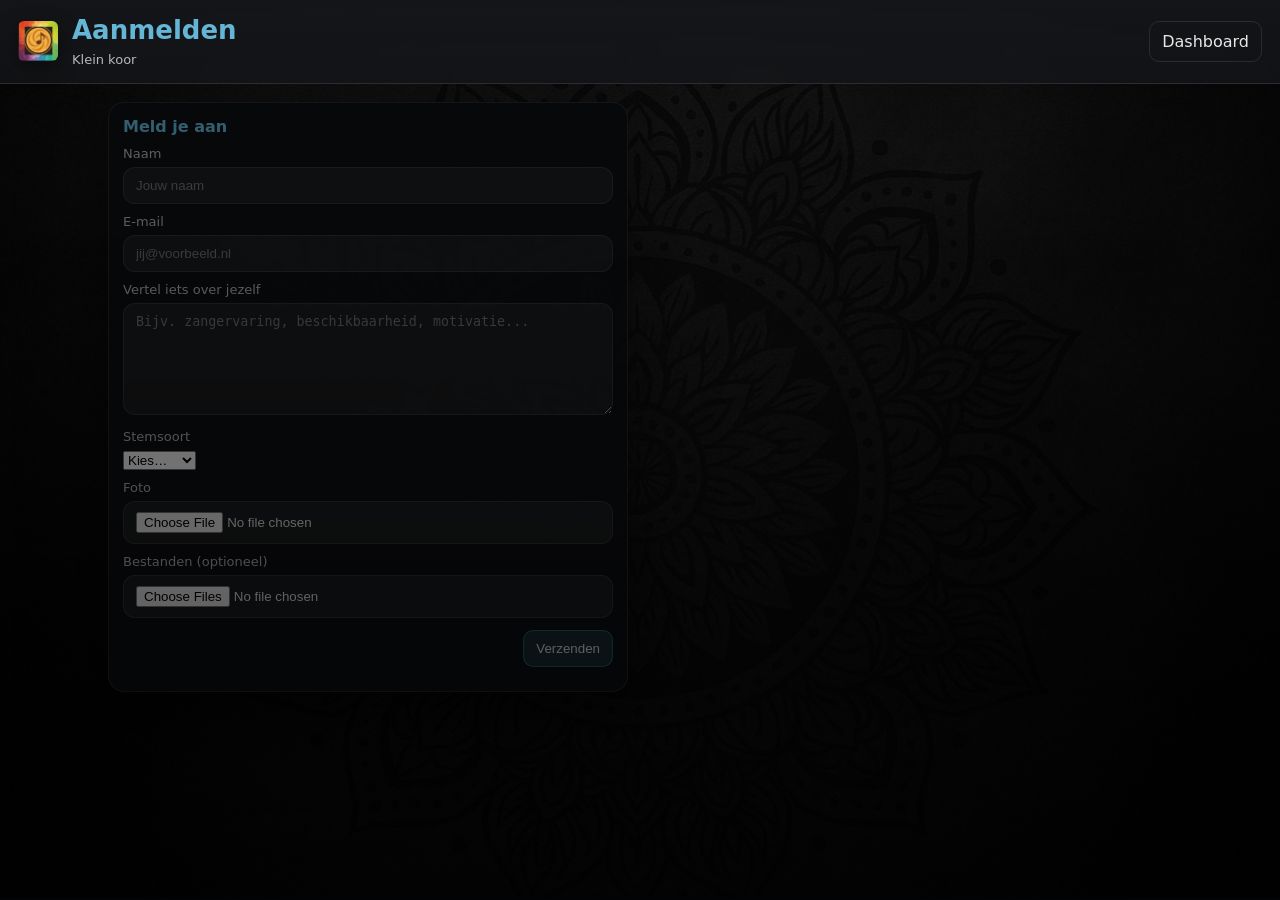
<file: leden/aanmelden.html>
<!doctype html>
<html lang="nl">
<head>
  <meta charset="utf-8" />
  <meta name="viewport" content="width=device-width, initial-scale=1"/>
  <title>Aanmelden | Wintrip</title>

  <link rel="stylesheet" href="/assets/style.css?v=2">
  <link rel="stylesheet" href="/leden/leden.css?v=1">
</head>
<body class="bg">
  <header class="topbar">
    <img src="/assets/logo.png" class="logo" alt="Wintrip logo">
    <div class="titleWrap">
      <div class="title">Aanmelden</div>
      <div class="subtitle">Klein koor</div>
    </div>

    <nav class="menu">
      <a class="menuBtn ghost" href="/dashboard.html">Dashboard</a>
    </nav>
  </header>

  <main class="container">
    <div class="card">
      <div class="cardTitle">Meld je aan</div>

      <label>Naam</label>
      <input id="naam" type="text" placeholder="Jouw naam">

      <label>E-mail</label>
      <input id="email" type="email" placeholder="jij@voorbeeld.nl">

      <label>Vertel iets over jezelf</label>
      <textarea id="over" rows="6" placeholder="Bijv. zangervaring, beschikbaarheid, motivatie..."></textarea>

      <label>Stemsoort</label>
      <select id="stem">
        <option value="">Kies…</option>
        <option>Sopraan</option>
        <option>Alt</option>
        <option>Tenor</option>
        <option>Bas</option>
      </select>

      <label>Foto</label>
      <input id="foto" type="file" accept="image/*">

      <label>Bestanden (optioneel)</label>
      <input id="bestanden" type="file" multiple>

      <div class="modalBtns" style="justify-content:flex-end; margin-top:12px;">
        <button id="sendBtn" class="btn primary">Verzenden</button>
      </div>

      <div id="msg" class="small" style="margin-top:10px;"></div>
    </div>
  </main>

<script>
  const msg = document.getElementById("msg");

  document.getElementById("sendBtn").addEventListener("click", async () => {
    msg.textContent = "";
    const fd = new FormData();
    fd.append("naam", document.getElementById("naam").value.trim());
    fd.append("email", document.getElementById("email").value.trim());
    fd.append("over", document.getElementById("over").value.trim());
    fd.append("stem", document.getElementById("stem").value);

    const foto = document.getElementById("foto").files[0];
    if (foto) fd.append("foto", foto);

    const files = Array.from(document.getElementById("bestanden").files || []);
    files.forEach(f => fd.append("bestanden", f));

    if (!fd.get("naam") || !fd.get("email")) {
      msg.textContent = "Naam en e-mail zijn verplicht.";
      return;
    }

    try {
      const res = await fetch("/api/leden/aanmelden", { method:"POST", body: fd });
      const data = await res.json().catch(() => ({}));
      if (!res.ok) throw new Error(data.detail || `HTTP ${res.status}`);

      if (data.mail_error) {
        msg.textContent = "Aanmelding opgeslagen, maar mailen lukte nog niet (SMTP nog instellen).";
      } else {
        msg.textContent = "Verzonden! Dankjewel 🙂";
      }

      // reset
      ["naam","email","over"].forEach(id => document.getElementById(id).value = "");
      document.getElementById("stem").value = "";
      document.getElementById("foto").value = "";
      document.getElementById("bestanden").value = "";
    } catch(err) {
      msg.textContent = err.message || String(err);
    }
  });
</script>

</body>
</html>
</file>
<file: assets/style.css>
:root{
  --ink:#0b0f14;
  --panel:rgba(8,10,12,.72);
  --panel2:rgba(8,10,12,.55);
  --line:rgba(255,255,255,.10);
  --text:rgba(255,255,255,.90);
  --muted:rgba(255,255,255,.70);
  --accent:#64b5d6;
  --tileTop:#0c2c44; /* donkerblauw kopje */
  --danger:#d9534f;
  --ok:#4caf50;
}

*{box-sizing:border-box}
html,body{height:100%}
body{
  margin:0;
  font-family: system-ui, -apple-system, Segoe UI, Roboto, Arial, sans-serif;
  color:var(--text);
}

.bg{
  background:#07090c url("/assets/bg.png") center/cover no-repeat fixed;
  position:relative;
  min-height:100%;
}
.bg::before{
  content:"";
  position:fixed; inset:0;
  background:linear-gradient(to bottom, rgba(0,0,0,.45), rgba(0,0,0,.65));
  pointer-events:none;
}

.topbar{
  position:sticky; top:0; z-index:20;
  display:flex;
  gap:14px;
  align-items:center;
  padding:16px 18px;
  background:linear-gradient(to bottom, rgba(20,22,25,.94), rgba(20,22,25,.80));
  border-bottom:1px solid var(--line);
  backdrop-filter: blur(6px);
}
.logo{
  width:40px; height:40px;
  border-radius:6px;
  box-shadow:0 6px 20px rgba(0,0,0,.35);
}
.titleWrap{min-width:0}
.title{
  font-size:26px;
  font-weight:800;
  color:var(--accent);
  line-height:1.15;
  white-space:nowrap;
  overflow:hidden;
  text-overflow:ellipsis;
}
.subtitle{
  font-size:13px;
  color:var(--muted);
  margin-top:6px;
}
.topActions{margin-left:auto; display:flex; gap:10px; align-items:center}

.btn{
  border:1px solid var(--line);
  background:rgba(255,255,255,.06);
  color:var(--text);
  padding:10px 12px;
  border-radius:10px;
  cursor:pointer;
  text-decoration:none;
  display:inline-flex;
  align-items:center;
  gap:8px;
}
.btn:hover{background:rgba(255,255,255,.10)}
.btn.primary{background:rgba(100,181,214,.18); border-color:rgba(100,181,214,.35)}
.btn.primary:hover{background:rgba(100,181,214,.25)}
.btn.danger{background:rgba(217,83,79,.15); border-color:rgba(217,83,79,.35)}
.btn.danger:hover{background:rgba(217,83,79,.22)}
.btn.ghost{background:transparent}

.menu{margin-left:auto; display:flex; gap:10px; align-items:center; position:relative}
.menuBtn{
  border:1px solid var(--line);
  background:rgba(255,255,255,.06);
  color:var(--text);
  padding:10px 12px;
  border-radius:10px;
  cursor:pointer;
}
.menuBtn.ghost{
  background:transparent;
  text-decoration:none;
  display:inline-flex;
  align-items:center;
}
.menuPop{
  position:absolute;
  right:110px; top:48px;
  min-width:220px;
  background:rgba(15,17,20,.96);
  border:1px solid var(--line);
  border-radius:12px;
  padding:6px;
  box-shadow:0 20px 50px rgba(0,0,0,.45);
}
.menuItem{
  width:100%;
  text-align:left;
  background:transparent;
  color:var(--text);
  border:0;
  padding:10px 10px;
  border-radius:10px;
  cursor:pointer;
}
.menuItem:hover{background:rgba(255,255,255,.08)}
.menuItem.danger{color:#ffb3b0}
.menuSep{height:1px; background:var(--line); margin:6px 0}

.loginbar{
  position:relative;
  z-index:5;
  display:flex;
  gap:10px;
  align-items:center;
  padding:14px 18px;
  border-bottom:1px solid var(--line);
  background:rgba(10,12,15,.55);
  backdrop-filter: blur(4px);
}
.loginbar input{
  width:min(380px, 70vw);
  padding:10px 12px;
  border-radius:10px;
  border:1px solid var(--line);
  background:rgba(255,255,255,.06);
  color:var(--text);
}
#loginMsg{color:var(--muted)}

.board{
  position:relative;
  z-index:5;
  display:grid;
  grid-template-columns: repeat(6, minmax(230px, 1fr));
  gap:14px;
  padding:18px;
  overflow-x:auto;
}
.column{
  background:var(--panel2);
  border:1px solid var(--line);
  border-radius:14px;
  padding:10px;
  min-height:220px;
}
.colHeader{
  display:flex;
  align-items:center;
  justify-content:space-between;
  gap:10px;
  padding:6px 6px 10px 6px;
}
.colTitle{
  font-weight:800;
  letter-spacing:.2px;
}
.colAdd{
  width:32px; height:32px;
  border-radius:10px;
  border:1px solid var(--line);
  background:rgba(255,255,255,.06);
  color:var(--text);
  cursor:pointer;
}
.colAdd:hover{background:rgba(255,255,255,.10)}
.tileList{display:flex; flex-direction:column; gap:10px}

.tile{
  border:1px solid var(--line);
  border-radius:14px;
  overflow:hidden;
  background:rgba(5,7,10,.55);
  box-shadow:0 10px 26px rgba(0,0,0,.28);
  cursor:pointer;
}
.tileTop{
  background:linear-gradient(to bottom, rgba(12,44,68,.98), rgba(12,44,68,.82));
  padding:10px 10px;
  display:flex;
  gap:10px;
  align-items:center;
}
.tileIcon{
  width:26px; height:26px;
  border-radius:7px;
  background:rgba(255,255,255,.08);
  display:flex;
  align-items:center;
  justify-content:center;
  overflow:hidden;
}
.tileIcon img{width:20px; height:20px; object-fit:contain}
.tileTitle{font-weight:800}
.tileBody{padding:10px}
.tileDesc{
  color:var(--muted);
  font-size:13px;
  line-height:1.35;
  max-height:0;
  overflow:hidden;
  transition:max-height .18s ease;
}
.tileDesc.open{max-height:140px}
.tileDescToggle{
  margin-top:6px;
  font-size:12px;
  color:var(--accent);
  cursor:pointer;
  user-select:none;
}
.tileImg{
  margin-top:10px;
  width:100%;
  height:92px;
  border-radius:12px;
  object-fit:cover;
  border:1px solid var(--line);
}
.tileActions{
  display:flex;
  justify-content:flex-end;
  gap:8px;
  padding:10px;
  border-top:1px solid var(--line);
  background:rgba(255,255,255,.03);
}
.iconBtn{
  width:34px; height:34px;
  border-radius:10px;
  border:1px solid var(--line);
  background:rgba(255,255,255,.06);
  color:var(--text);
  cursor:pointer;
  display:flex;
  align-items:center;
  justify-content:center;
}
.iconBtn:hover{background:rgba(255,255,255,.10)}
.iconBtn.danger{border-color:rgba(217,83,79,.35)}

.modal{
  position:fixed; inset:0;
  display:flex;
  align-items:center;
  justify-content:center;
  padding:18px;
  background:rgba(0,0,0,.55);
  z-index:50;
}
.modal[hidden] { 
  display: none !important; 
}

.card{
  width:min(520px, 92vw);
  background:rgba(15,17,20,.96);
  border:1px solid var(--line);
  border-radius:16px;
  padding:14px;
  box-shadow:0 26px 80px rgba(0,0,0,.55);
}
.cardTitle{
  font-weight:900;
  margin-bottom:10px;
  color:var(--accent);
}
.card label{
  display:block;
  margin-top:10px;
  margin-bottom:6px;
  color:var(--muted);
  font-size:13px;
}
.card input, .card textarea{
  width:100%;
  padding:10px 12px;
  border-radius:12px;
  border:1px solid var(--line);
  background:rgba(255,255,255,.06);
  color:var(--text);
}
.modalBtns{
  display:flex;
  justify-content:flex-end;
  gap:10px;
  margin-top:14px;
}
.iconGrid{
  display:grid;
  grid-template-columns: repeat(7, 1fr);
  gap:8px;
}
.iconPick{
  border:1px solid var(--line);
  background:rgba(255,255,255,.06);
  border-radius:12px;
  height:44px;
  cursor:pointer;
  display:flex;
  align-items:center;
  justify-content:center;
}
.iconPick img{width:22px; height:22px}
.iconPick.active{outline:2px solid rgba(100,181,214,.55)}

.fileList{
  display:flex;
  flex-direction:column;
  gap:8px;
  margin-top:10px;
}
.fileItem{
  display:flex;
  justify-content:space-between;
  align-items:center;
  gap:10px;
  padding:10px 10px;
  border-radius:12px;
  border:1px solid var(--line);
  background:rgba(255,255,255,.04);
}
.fileItem strong{font-weight:800}
.fileItem button{padding:8px 10px; border-radius:10px}

@media (max-width: 980px){
  .board{grid-template-columns: repeat(2, minmax(240px, 1fr))}
  .title{font-size:20px}
}
@media (max-width: 560px){
  .board{grid-template-columns: 1fr}
  .menuPop{right:0}
}
</file>
<file: leden/leden.css>
/* kleine uitbreidingen op /assets/style.css */
.container {
  max-width: 1100px;
  margin: 0 auto;
  padding: 18px;
}

.grid2 {
  display: grid;
  grid-template-columns: 1fr 1fr;
  gap: 16px;
}

@media (max-width: 900px) {
  .grid2 { grid-template-columns: 1fr; }
}

.panelTitle {
  font-weight: 700;
  margin: 8px 0 12px;
}

.tileGrid {
  display: grid;
  grid-template-columns: repeat(auto-fill, minmax(260px, 1fr));
  gap: 14px;
}

.tileCard {
  background: rgba(255,255,255,0.06);
  border: 1px solid rgba(255,255,255,0.10);
  border-radius: 14px;
  overflow: hidden;
}

.tileHead {
  background: #0b2b5c; /* donkerblauw zoals je vroeg */
  padding: 10px 12px;
  display: flex;
  align-items: center;
  justify-content: space-between;
}

.tileHeadTitle {
  font-weight: 700;
}

.tileBody {
  padding: 12px;
  display: grid;
  gap: 10px;
}

.tilePhoto {
  width: 100%;
  border-radius: 12px;
  border: 1px solid rgba(255,255,255,0.10);
  object-fit: cover;
  max-height: 220px;
}

.kv {
  font-size: 14px;
  opacity: 0.95;
}

.actions {
  display: flex;
  gap: 10px;
  justify-content: flex-end;
  align-items: center;
}

.iconBtn {
  border: 1px solid rgba(255,255,255,0.18);
  background: rgba(255,255,255,0.06);
  padding: 8px 10px;
  border-radius: 12px;
  cursor: pointer;
}

.iconBtn.primary {
  border-color: rgba(255,255,255,0.28);
}

.small {
  font-size: 12px;
  opacity: 0.85;
}
</file>
